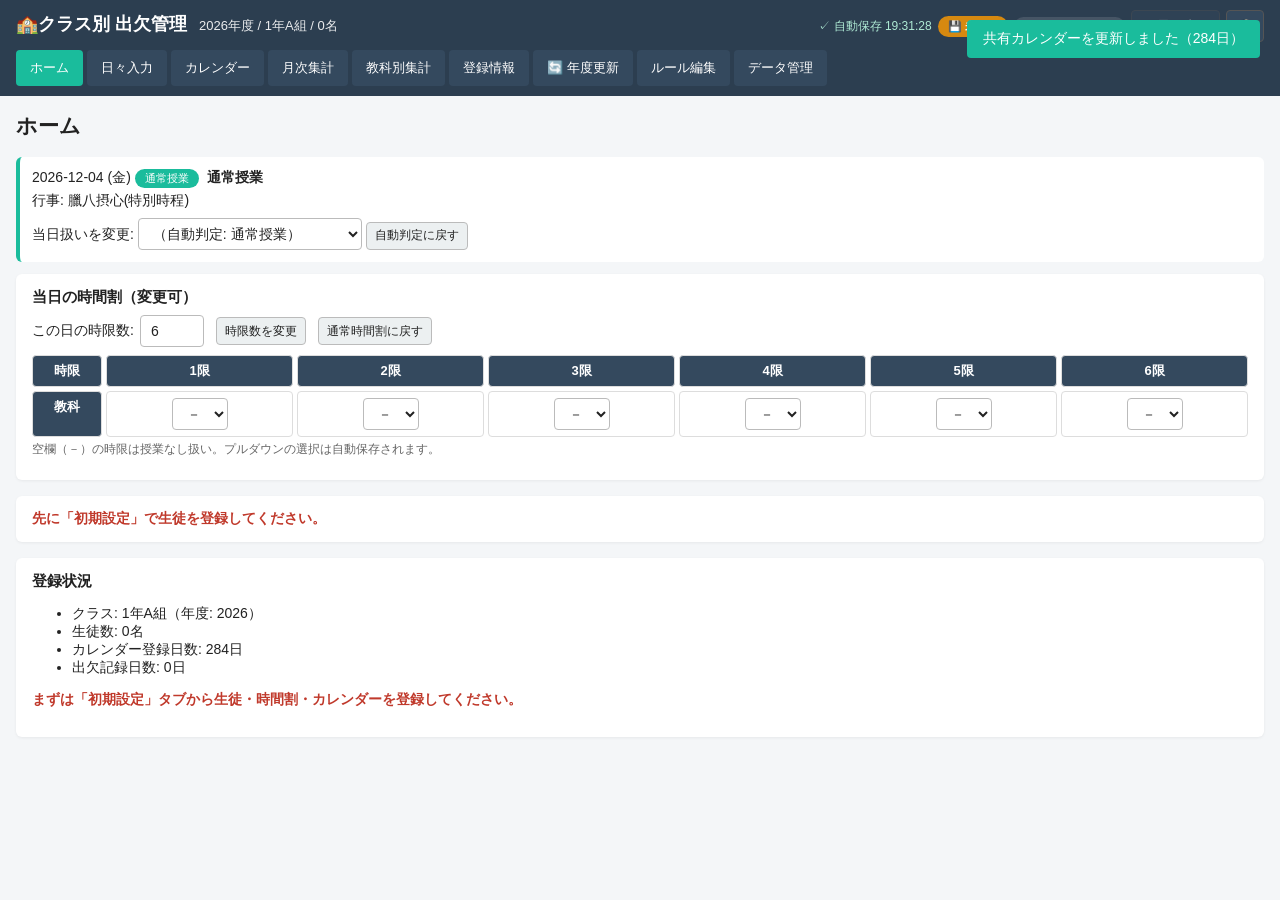
<file: class_index.html>
<!DOCTYPE html>
<html lang="ja">
<head>
<meta charset="UTF-8">
<meta name="viewport" content="width=device-width, initial-scale=1.0">
<meta http-equiv="Content-Security-Policy" content="default-src 'self'; script-src 'self' 'unsafe-inline'; style-src 'self' 'unsafe-inline'; img-src 'self' data: blob:; connect-src 'self'; object-src 'none'; base-uri 'self'; form-action 'none'; frame-src 'none';">
<meta name="referrer" content="no-referrer">
<title>【クラス】出欠管理アプリ</title>
<link rel="stylesheet" href="class_style.css">
<script src="class_xlsx.full.min.js"></script>
</head>
<body>
<header>
  <div class="header-top">
    <h1>🏫クラス別 出欠管理</h1>
    <div id="class-info-bar"></div>
    <div class="header-tools">
      <span id="saved-indicator" title="自動保存タイムスタンプ"></span>
      <button id="backup-age-indicator" title="最終バックアップからの経過日数">💾 -</button>
      <button id="storage-indicator" title="ストレージ使用量（クリックで詳細）">📦 -</button>
      <button id="undo-btn" title="元に戻す（直近の出欠操作）" disabled>↶ 元に戻す</button>
      <button id="theme-toggle" title="ダーク/ライト切替">🌓</button>
    </div>
  </div>
  <nav>
    <button class="nav-btn" data-view="dashboard">ホーム</button>
    <button class="nav-btn" data-view="daily">日々入力</button>
    <button class="nav-btn" data-view="calendar">カレンダー</button>
    <button class="nav-btn" data-view="monthly">月次集計</button>
    <button class="nav-btn" data-view="subject">教科別集計</button>
    <button class="nav-btn" data-view="setup">登録情報</button>
    <button class="nav-btn" data-view="yearupdate">🔄 年度更新</button>
    <button class="nav-btn" data-view="rules">ルール編集</button>
    <button class="nav-btn" data-view="data">データ管理</button>
  </nav>
</header>

<main id="main">

<!-- ホーム（本日の出欠を直接入力） -->
<section id="view-dashboard" class="view">
  <h2>ホーム</h2>
  <div id="dash-day-info"></div>
  <div id="dash-schedule-edit"></div>
  <div id="dash-attendance-area"></div>
  <div id="dash-warnings"></div>
  <div id="dash-status"></div>
</section>

<!-- 日々入力 -->
<section id="view-daily" class="view hidden">
  <h2>日々入力</h2>
  <div class="row">
    <label>日付:
      <input type="date" id="daily-date">
    </label>
    <button id="daily-prev">◀ 前日</button>
    <button id="daily-today">今日</button>
    <button id="daily-next">翌日 ▶</button>
    <button id="daily-copy-yesterday" title="前日の出欠状況をすべてコピーします">📋 前日と同じにする</button>
  </div>
  <div id="daily-day-info"></div>
  <div id="daily-schedule-edit"></div>
  <div id="daily-attendance-area"></div>
</section>

<!-- カレンダー -->
<section id="view-calendar" class="view hidden">
  <h2>カレンダー</h2>
  <div class="row">
    <button id="cal-prev">◀ 前月</button>
    <span id="cal-title" style="font-weight:bold; min-width:120px; text-align:center;"></span>
    <button id="cal-next">翌月 ▶</button>
    <button id="cal-today">今月</button>
    <span class="hint">日付セルをクリックすると日々入力へ移動します</span>
  </div>
  <div id="cal-grid"></div>
  <div class="legend" style="margin-top:8px;">
    <span class="badge badge-normal">通常授業</span>
    <span class="badge badge-changed">時間割変更</span>
    <span class="badge badge-noclass">授業なし</span>
    <span class="badge badge-holiday">学校休み</span>
  </div>
</section>

<!-- 月次集計 -->
<section id="view-monthly" class="view hidden">
  <h2>月次集計</h2>
  <div class="row">
    <label>対象月:
      <input type="month" id="monthly-month">
    </label>
  </div>
  <div id="monthly-table-area"></div>
</section>

<!-- 教科別集計 -->
<section id="view-subject" class="view hidden">
  <h2>教科別集計（年間）</h2>
  <div id="subject-summary"></div>
</section>

<!-- 初期設定 -->
<section id="view-setup" class="view hidden">
  <h2>登録情報</h2>

  <div class="card">
    <h3>① クラス情報</h3>
    <div class="row">
      <label>年度（4月始まり）:
        <input type="number" id="setup-year" min="2020" max="2099" value="2026">
      </label>
      <label>学年:
        <select id="setup-grade">
          <option value="1">1年</option>
          <option value="2">2年</option>
          <option value="3">3年</option>
        </select>
      </label>
      <label>クラス:
        <select id="setup-class-letter"></select>
      </label>
      <label>土曜日に授業がある:
        <input type="checkbox" id="setup-saturday">
      </label>
    </div>
  </div>

  <div class="card">
    <h3>② 生徒一覧</h3>
    <p class="hint">Excel取り込み（推奨）または手動入力。Excel取り込みは「番号」「氏名」（または「名前」）の列を自動検出してプレビュー表示し、確認後に登録します。</p>
    <div class="row">
      <label><strong>Excelから取り込み:</strong>
        <input type="file" id="students-excel" accept=".xlsx,.xls">
      </label>
    </div>
    <div id="students-excel-status"></div>
    <div id="students-preview" class="hidden card" style="background:var(--hint-bg); border:1px solid var(--legend-border);">
      <h4 style="margin:0 0 8px;">取り込みプレビュー</h4>
      <p class="hint" id="students-preview-info"></p>
      <div id="students-preview-table" style="max-height:300px; overflow:auto;"></div>
      <div class="row" style="margin-top:10px;">
        <button id="students-preview-confirm" class="primary">この内容で登録する</button>
        <button id="students-preview-cancel">キャンセル</button>
      </div>
    </div>
    <div class="row" style="margin-top:10px;">
      <button id="students-add">＋1人追加</button>
      <button id="students-bulk-toggle">テキスト一括入力</button>
      <button id="students-clear">全削除</button>
    </div>
    <div id="students-bulk" class="hidden">
      <textarea id="students-bulk-text" rows="6" placeholder="例:&#10;1,山田太郎&#10;2,鈴木花子&#10;3,佐藤次郎"></textarea>
      <button id="students-bulk-apply">追加</button>
    </div>
    <table id="students-table">
      <thead><tr><th>No.</th><th>氏名</th><th></th></tr></thead>
      <tbody id="students-tbody"></tbody>
    </table>
  </div>

  <div class="card">
    <h3>③ 時間割</h3>
    <p class="hint">各セルのプルダウンから教科を選択。空欄＝授業なし。Enterで次の時限へ移動。</p>
    <div class="row">
      <label>時限数:
        <input type="number" id="setup-periods" min="1" max="8" value="6">
      </label>
      <button id="setup-subjects-toggle">📚 教科リストを変更する</button>
    </div>
    <div id="setup-subjects-area" class="hidden"></div>
    <div id="timetable-area"></div>
  </div>

  <div class="card">
    <h3>④ 年間カレンダーCSV</h3>
    <p class="hint">A列=行事名、B列=日付。1行目はヘッダ。Googleカレンダー形式（Subject, Start Date…）にも対応。</p>
    <p class="hint" style="background:#eafaf5; padding:6px 10px; border-radius:4px; border-left:3px solid var(--primary);">
      ℹ️ 管理者が共有カレンダー(<code>class_calendar.csv</code>)をリポジトリに置いている場合は、起動時に自動取得・反映されます。個別アップロードは不要ですが、独自に上書きしたい場合はここから読み込めます。
    </p>
    <input type="file" id="calendar-csv" accept=".csv">
    <div id="calendar-status"></div>
  </div>

  <div class="card">
    <h3>⑤ 授業有り無しルール</h3>
    <p class="hint">アプリ内に保管されています（次年度以降もそのまま使えます）。「ルール編集」タブから編集可能。「初期化」でデフォルト（駒澤大学高等学校仕様）に戻します。</p>
    <button id="rules-reset">デフォルトルールに初期化</button>
  </div>
</section>

<!-- 年度更新ウィザード -->
<section id="view-yearupdate" class="view hidden">
  <h2>🔄 年度更新ウィザード</h2>
  <p class="hint">過去年度のアーカイブと、次年度のクラス情報・名簿・時間割・カレンダーをまとめて切り替えます。各ステップは「スキップ」できます。クラス情報の編集自体は「初期設定」タブからもいつでも可能です。</p>
  <div class="wizard-progress" id="wizard-progress"></div>
  <div class="wizard-step-area" id="wizard-content"></div>
  <div class="wizard-nav">
    <button id="wizard-back">◀ 戻る</button>
    <div class="right">
      <button id="wizard-skip">スキップ</button>
      <button id="wizard-next" class="primary">次へ ▶</button>
    </div>
  </div>
</section>

<!-- ルール編集 -->
<section id="view-rules" class="view hidden">
  <h2>授業有り無しルール編集</h2>
  <p class="hint">行事名（部分一致）に応じてその日の扱いを決めます。優先順位: 学校休み &gt; 授業なし &gt; 授業変更。</p>
  <div class="row">
    <label>学年タブ:
      <select id="rules-grade">
        <option value="1">1年</option>
        <option value="2">2年</option>
        <option value="3">3年</option>
      </select>
    </label>
    <button id="rules-add">＋ルール追加</button>
    <button id="rules-save">保存</button>
    <span id="rules-save-msg"></span>
  </div>
  <table id="rules-table">
    <thead><tr><th>キーワード</th><th>学校休み</th><th>授業なし</th><th>授業変更</th><th></th></tr></thead>
    <tbody id="rules-tbody"></tbody>
  </table>
</section>

<!-- データ管理 -->
<section id="view-data" class="view hidden">
  <h2>データ管理</h2>
  <div class="card" style="background:#eafaf5; border-left:4px solid var(--primary);">
    <h3>🔒 プライバシー</h3>
    <p class="hint" style="font-size:13px; color:var(--text);">
      入力された全データ（クラス情報・生徒名簿・出欠データ）は<strong>お使いの端末のブラウザ内（localStorage）にのみ保存</strong>されます。<br>
      外部サーバへの送信は一切行いません（CSPでネットワーク送信を遮断、CDNも未使用）。<br>
      他の端末・他のユーザからは参照できません。バックアップは下のエクスポート機能をお使いください。
    </p>
  </div>

  <div class="card">
    <h3>📊 ストレージ使用状況</h3>
    <p class="hint">ブラウザのlocalStorage上限は約5MBです（ブラウザ依存）。80%超過で警告表示されます。</p>
    <div class="storage-bar">
      <div class="storage-bar-fill" id="storage-bar-fill" style="width:0%;">0%</div>
    </div>
    <p>使用中: <strong id="storage-size-display">- KB</strong> / 約 5,120 KB</p>
    <h4 style="margin:14px 0 6px; font-size:13px;">内訳</h4>
    <ul class="storage-breakdown" id="storage-breakdown"></ul>
  </div>

  <div class="card">
    <h3>エクスポート（フルバックアップ）</h3>
    <p class="hint">全データをJSONファイルに出力します。</p>
    <button id="data-export">エクスポート</button>
  </div>
  <div class="card">
    <h3>インポート（復元）</h3>
    <p class="hint">エクスポートしたJSONファイルを読み込みます（既存データは上書き）。</p>
    <input type="file" id="data-import-file" accept=".json">
  </div>
  <div class="card">
    <h3>全データ削除</h3>
    <p class="hint">全ての設定・出欠データを削除します。</p>
    <button id="data-clear" class="danger">全データ削除</button>
  </div>
</section>

</main>

<!-- 出欠入力モーダル -->
<div id="student-modal" class="modal hidden">
  <div class="modal-backdrop"></div>
  <div class="modal-content">
    <h3 id="modal-title"></h3>
    <div id="modal-body"></div>
    <div class="modal-foot">
      <div class="left">
        <button id="modal-yesterday" title="昨日の状態と同じにする">📋 昨日と同じ</button>
      </div>
      <div class="right">
        <button id="modal-cancel">キャンセル</button>
        <button id="modal-clear">出席に戻す</button>
        <button id="modal-save" class="primary">登録</button>
      </div>
    </div>
  </div>
</div>

<!-- 個人サマリーモーダル -->
<div id="summary-modal" class="modal hidden">
  <div class="modal-backdrop"></div>
  <div class="modal-content">
    <h3 id="summary-title"></h3>
    <div id="summary-body"></div>
    <div class="modal-foot">
      <div class="right">
        <button id="summary-close">閉じる</button>
      </div>
    </div>
  </div>
</div>

<div id="toast"></div>

<script src="class_app.js"></script>
</body>
</html>
</file>
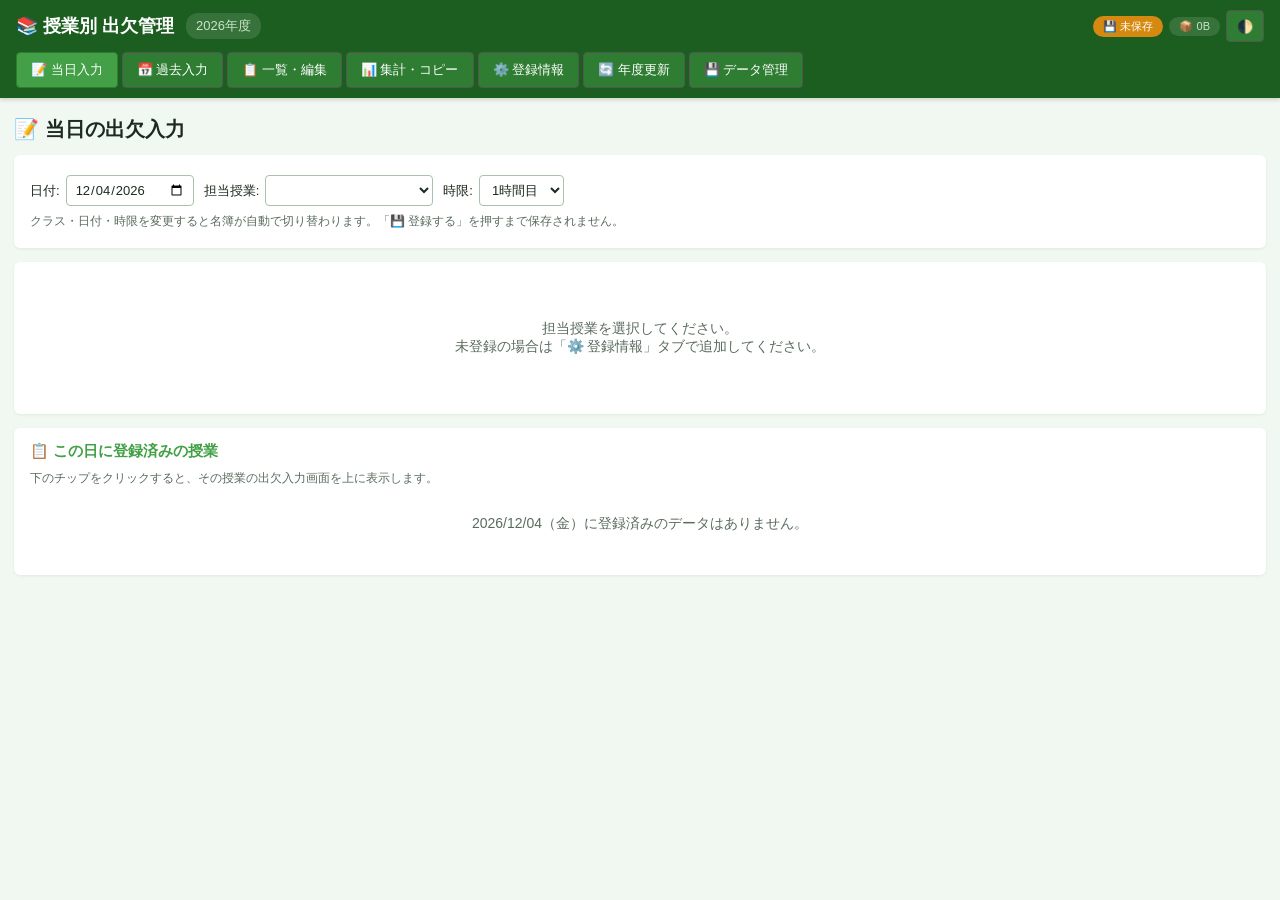
<file: subject_index.html>
<!DOCTYPE html>
<html lang="ja">
<head>
<meta charset="UTF-8">
<meta name="viewport" content="width=device-width, initial-scale=1.0">
<meta http-equiv="Content-Security-Policy" content="default-src 'self'; script-src 'self' 'unsafe-inline'; style-src 'self' 'unsafe-inline'; img-src 'self' data: blob:; connect-src 'none'; object-src 'none'; base-uri 'self'; form-action 'none'; frame-src 'none';">
<meta name="referrer" content="no-referrer">
<title>【授業】出欠管理アプリ</title>
<link rel="stylesheet" href="subject_style.css">
</head>
<body>
<header>
  <div class="header-top">
    <h1>📚 授業別 出欠管理</h1>
    <div id="year-info" class="year-info"></div>
    <div class="header-tools">
      <span id="saved-indicator" title="自動保存タイムスタンプ"></span>
      <button id="backup-age-indicator" title="最終バックアップからの経過日数">💾 -</button>
      <button id="storage-indicator" title="ストレージ使用量">📦 -</button>
      <button id="theme-toggle" title="ダーク/ライト切替">🌓</button>
    </div>
  </div>
  <nav>
    <button class="nav-btn active" data-view="today">📝 当日入力</button>
    <button class="nav-btn" data-view="past">📅 過去入力</button>
    <button class="nav-btn" data-view="list">📋 一覧・編集</button>
    <button class="nav-btn" data-view="export">📊 集計・コピー</button>
    <button class="nav-btn" data-view="setup">⚙️ 登録情報</button>
    <button class="nav-btn" data-view="yearupdate">🔄 年度更新</button>
    <button class="nav-btn" data-view="data">💾 データ管理</button>
  </nav>
</header>

<main id="main">

<!-- ===== 当日入力 ===== -->
<section id="view-today" class="view">
  <h2>📝 当日の出欠入力</h2>
  <div class="card">
    <div class="row">
      <label>日付:
        <input type="date" id="today-date">
      </label>
      <label>担当授業:
        <select id="today-assignment"></select>
      </label>
      <label>時限:
        <select id="today-period">
          <option value="1">1時間目</option>
          <option value="2">2時間目</option>
          <option value="3">3時間目</option>
          <option value="4">4時間目</option>
          <option value="5">5時間目</option>
          <option value="6">6時間目</option>
          <option value="7">7時間目</option>
        </select>
      </label>
    </div>
    <p class="hint">クラス・日付・時限を変更すると名簿が自動で切り替わります。「💾 登録する」を押すまで保存されません。</p>
  </div>
  <div id="today-roster-area"></div>

  <!-- 同じ日に登録済みの授業一覧 -->
  <div class="card" id="today-registered-card">
    <h3 style="margin-top:0;">📋 この日に登録済みの授業</h3>
    <p class="hint">下のチップをクリックすると、その授業の出欠入力画面を上に表示します。</p>
    <div id="today-registered-list"></div>
  </div>
</section>

<!-- ===== 過去入力 ===== -->
<section id="view-past" class="view hidden">
  <h2>📅 過去日付の出欠入力</h2>
  <div class="card">
    <div class="row">
      <label>担当授業:
        <select id="past-assignment"></select>
      </label>
      <label>日付:
        <input type="date" id="past-date">
        <button id="past-yesterday" type="button" style="padding:4px 10px;">昨日</button>
      </label>
      <label>時限:
        <select id="past-period">
          <option value="1">1時間目</option>
          <option value="2">2時間目</option>
          <option value="3">3時間目</option>
          <option value="4">4時間目</option>
          <option value="5">5時間目</option>
          <option value="6">6時間目</option>
          <option value="7">7時間目</option>
        </select>
      </label>
    </div>
    <p class="hint">クラス・日付・時限を変更すると名簿が自動で切り替わります。当日の入力忘れや内容修正にお使いください。</p>
  </div>
  <div id="past-roster-area"></div>

  <!-- 同じ日に登録済みの授業一覧 -->
  <div class="card">
    <h3 style="margin-top:0;">📋 この日に登録済みの授業</h3>
    <p class="hint">下のチップをクリックすると、その授業の出欠入力画面を上に表示します。</p>
    <div id="past-registered-list"></div>
  </div>
</section>

<!-- ===== 一覧・編集 ===== -->
<section id="view-list" class="view hidden">
  <h2>📋 入力済みデータ一覧・編集</h2>
  <div class="card">
    <div class="row">
      <label>担当授業:
        <select id="list-assignment"></select>
      </label>
      <label>表示期間:
        <input type="date" id="list-from">
        〜
        <input type="date" id="list-to">
      </label>
      <button id="list-load" class="primary">一覧を表示</button>
      <button id="list-this-month">今月</button>
      <button id="list-all">全期間</button>
    </div>
    <p class="hint">各セルをクリックすると、その日・時限の出欠を編集できます。<br>
    背景色：<span class="legend-color s-present">出席</span>
    <span class="legend-color s-official">公欠</span>
    <span class="legend-color s-suspended">出停</span>
    <span class="legend-color s-mourning">忌引</span>
    <span class="legend-color s-absent">欠席</span></p>
  </div>
  <div id="list-area"></div>
</section>

<!-- ===== 集計・コピー ===== -->
<section id="view-export" class="view hidden">
  <h2>📊 期間集計・データコピー</h2>
  <div class="card">
    <div class="row">
      <label>期間:
        <input type="date" id="export-from">
        〜
        <input type="date" id="export-to">
      </label>
      <label>担当授業:
        <select id="export-assignment"></select>
      </label>
      <button id="export-load" class="primary">集計</button>
      <button id="export-this-month">今月</button>
      <button id="export-this-term">期間プリセット…</button>
      <button id="export-print" title="集計結果を印刷">🖨️ 印刷</button>
    </div>
    <p class="hint">期間とクラスを選び「集計」を押すと、生徒ごとの集計が表示されます。各列の「コピー」ボタンを押すと、その列の値が縦並びでクリップボードにコピーされ、Excel等にそのまま貼り付けできます。</p>
  </div>
  <div id="export-area"></div>
</section>

<!-- ===== 登録情報（担当授業・名簿）===== -->
<section id="view-setup" class="view hidden">
  <h2>⚙️ 登録情報（担当授業・名簿）</h2>

  <div class="card">
    <h3>① 年度</h3>
    <div class="row">
      <label>現在の年度:
        <input type="number" id="setup-year" min="2020" max="2099">
      </label>
      <button id="setup-year-save">年度を保存</button>
    </div>
  </div>

  <div class="card">
    <h3>② 担当授業を追加</h3>
    <p class="hint">担当している授業を追加してください。「クラス」が複数学年・複数クラスにまたがる場合は「混在」を選んでください。</p>
    <div class="row">
      <label>学年:
        <select id="add-grade">
          <option value="1">1年</option>
          <option value="2">2年</option>
          <option value="3">3年</option>
        </select>
      </label>
      <label>クラス:
        <select id="add-class"></select>
      </label>
      <label>授業名:
        <input type="text" id="add-subject" placeholder="例: 数学Ⅰ, 物理基礎">
      </label>
      <button id="add-assignment" class="primary">＋ 担当授業を追加</button>
    </div>
  </div>

  <div class="card">
    <h3>③ 登録済みの担当授業 と 授業時数</h3>
    <p class="hint">
      ・「名簿」ボタンから各授業の名簿を登録・編集できます。<br>
      ・各授業の<strong>授業時数</strong>を学期ごとに入力すると、その合計を基に <strong>1/3欠課ライン</strong> を計算し、
      当日入力・過去入力で <strong>年間（残り5回以下）</strong> と <strong>学期（残り2回以下）</strong> の警告を表示します。<br>
      ・授業時数が未入力の場合は、これまで通り「実施済みの授業数」をもとに計算します。<br>
      ・学期区分：<strong>1学期=4-8月／2学期=9-12月／3学期=1-3月</strong>
    </p>
    <table id="assignments-table">
      <thead>
        <tr>
          <th>学年</th>
          <th>クラス</th>
          <th>授業名</th>
          <th class="th-term">1学期</th>
          <th class="th-term">2学期</th>
          <th class="th-term">3学期</th>
          <th class="th-term th-total">年間計</th>
          <th>名簿</th>
          <th>削除</th>
        </tr>
      </thead>
      <tbody id="assignments-tbody"></tbody>
    </table>
  </div>
</section>

<!-- ===== 年度更新ウィザード ===== -->
<section id="view-yearupdate" class="view hidden">
  <h2>🔄 年度更新ウィザード</h2>
  <p class="hint">5つのステップで新年度の準備が完了します。各ステップで「スキップ」もできます。<br>
  途中で中断しても、いつでもこのタブに戻って続きから再開できます。</p>

  <div class="wizard-progress" id="wizard-progress"></div>
  <div class="wizard-step-area" id="wizard-content"></div>
  <div class="wizard-nav">
    <button id="wizard-back">◀ 戻る</button>
    <div class="right">
      <button id="wizard-skip">スキップ</button>
      <button id="wizard-next" class="primary">次へ ▶</button>
    </div>
  </div>

  <!-- 既存アーカイブ一覧（ウィザードと独立） -->
  <div class="card" style="margin-top: 24px;">
    <h3>📂 アーカイブ一覧</h3>
    <p class="hint">過去のアーカイブをいつでも確認・ダウンロード・削除できます。</p>
    <div id="archives-list"></div>
  </div>

  <!-- アーカイブ即時バックアップ（任意。年度途中の保存用） -->
  <div class="card" style="background:var(--pill-bg);">
    <h3>💾 今すぐアーカイブ（任意）</h3>
    <p class="hint">年度の途中でも定期的なバックアップとして「現在の状態」のスナップショットを残せます。</p>
    <div class="row">
      <label>アーカイブ名（任意）:
        <input type="text" id="archive-name" placeholder="例: 2026年度_中間">
      </label>
      <button id="archive-now">📦 今すぐアーカイブ</button>
    </div>
  </div>
</section>

<!-- ===== データ管理 ===== -->
<section id="view-data" class="view hidden">
  <h2>💾 データ管理</h2>

  <div class="card" style="background:#e8f5e9; border-left:4px solid var(--primary);">
    <h3>🔒 プライバシー</h3>
    <p class="hint">
      入力された全データ（担当授業・生徒名簿・出欠データ）は<strong>お使いの端末のブラウザ内（localStorage）にのみ保存</strong>されます。<br>
      外部サーバへの送信は一切行いません（CSPで通信を遮断）。バックアップは下のエクスポート機能をご利用ください。
    </p>
  </div>

  <div class="card">
    <h3>📊 ストレージ使用状況</h3>
    <div class="storage-bar">
      <div class="storage-bar-fill" id="storage-bar-fill" style="width:0%;">0%</div>
    </div>
    <p>使用中: <strong id="storage-size-display">- KB</strong> / 約 5,120 KB</p>
  </div>

  <div class="card">
    <h3>📤 エクスポート（フルバックアップ）</h3>
    <p class="hint">全データをJSONファイルに保存します。</p>
    <button id="data-export" class="primary">JSONでエクスポート</button>
  </div>

  <div class="card">
    <h3>📥 インポート（復元）</h3>
    <p class="hint">エクスポートしたJSONファイルを読み込みます（既存データは上書き）。</p>
    <input type="file" id="data-import-file" accept=".json">
  </div>

  <div class="card">
    <h3>⚠️ 全データ削除</h3>
    <p class="hint">全ての担当授業・名簿・出欠データ・アーカイブを削除します（取り消せません）。</p>
    <button id="data-clear" class="danger">全データ削除</button>
  </div>
</section>

</main>

<!-- ===== 名簿登録モーダル ===== -->
<div id="roster-modal" class="modal hidden">
  <div class="modal-backdrop"></div>
  <div class="modal-content modal-large">
    <h3 id="roster-modal-title">名簿の登録</h3>
    <p class="hint">
      氏名を1人ずつ入力してください。入力すると自動で次の欄が現れます。<br>
      ・Excel等からコピーした内容を <strong>1番（または途中の番号）の欄</strong> に貼り付けると、その番号以降にまとめて反映されます。<br>
      ・「📋 クリップボードから貼り付け」ボタンを押すだけでも一括反映できます。<br>
      ・<strong>番号は自動で割り当てられます</strong>（入力不要）。
    </p>
    <div class="row" style="justify-content:flex-end; gap:6px;">
      <button id="roster-paste-btn" class="primary">📋 クリップボードから貼り付け</button>
      <button id="roster-clear-all">全削除</button>
    </div>
    <div id="roster-rows-area" class="roster-rows-area"></div>
    <div class="modal-foot">
      <div class="left">
        <span id="roster-count-info"></span>
      </div>
      <div class="right">
        <button id="roster-cancel">キャンセル</button>
        <button id="roster-save" class="primary">この内容で登録する</button>
      </div>
    </div>
  </div>
</div>

<!-- ===== 一覧・編集用 編集モーダル ===== -->
<div id="cell-edit-modal" class="modal hidden">
  <div class="modal-backdrop"></div>
  <div class="modal-content">
    <h3 id="cell-edit-title">出欠の編集</h3>
    <div id="cell-edit-body"></div>
    <div class="modal-foot">
      <div class="right">
        <button id="cell-edit-cancel">キャンセル</button>
        <button id="cell-edit-delete" class="danger">この回を削除</button>
        <button id="cell-edit-save" class="primary">保存</button>
      </div>
    </div>
  </div>
</div>

<!-- ===== 生徒履歴モーダル ===== -->
<div id="student-history-modal" class="modal hidden">
  <div class="modal-backdrop"></div>
  <div class="modal-content modal-large">
    <h3 id="student-history-title">生徒の履歴</h3>
    <div id="student-history-body"></div>
    <div class="modal-foot">
      <div class="right">
        <button id="student-history-close">閉じる</button>
      </div>
    </div>
  </div>
</div>

<!-- ===== 汎用確認モーダル ===== -->
<div id="confirm-modal" class="modal hidden">
  <div class="modal-backdrop"></div>
  <div class="modal-content modal-small">
    <h3 id="confirm-title">確認</h3>
    <div id="confirm-body"></div>
    <div class="modal-foot">
      <div class="right">
        <button id="confirm-cancel">キャンセル</button>
        <button id="confirm-ok" class="primary">OK</button>
      </div>
    </div>
  </div>
</div>

<div id="toast"></div>

<script src="subject_app.js"></script>
</body>
</html>
</file>
<file: class_style.css>
/* =====================================================
   出欠管理アプリ — テーマ・カラー
   ===================================================== */
:root {
  --bg: #f4f6f8;
  --text: #222;
  --text-muted: #666;
  --card-bg: #fff;
  --card-shadow: 0 1px 3px rgba(0,0,0,0.06);
  --border: #ddd;
  --border-strong: #bbb;
  --hover: #ecf0f1;
  --header-bg: #2c3e50;
  --header-text: #fff;
  --header-sub: #34495e;
  --primary: #1abc9c;
  --primary-hover: #16a085;
  --danger: #e74c3c;
  --warn: #c0392b;
  --modal-backdrop: rgba(0,0,0,0.4);
  --pill-bg: #f8f9fa;
  --pill-border: #ddd;
  --table-head: #ecf0f1;
  --hint-bg: #fff8e1;
  --legend-border: #f39c12;

  /* 状態色（ユーザ指定） */
  --c-absent: #e74c3c;       /* 欠席 = 赤 */
  --c-absent-bg: #fde2e0;
  --c-tardy: #e67e22;        /* 遅刻 = オレンジ */
  --c-tardy-bg: #fdebd9;
  --c-early: #f1c40f;        /* 早退 = 黄 */
  --c-early-bg: #fff7c2;
  --c-suspended: #3498db;    /* 出停 = 青 */
  --c-suspended-bg: #e1f0fa;
  --c-mourning: #2980b9;     /* 忌引 = 青(濃) */
  --c-mourning-bg: #d6e9f5;
  --c-official: #27ae60;     /* 公欠 = 緑 */
  --c-official-bg: #d5f0e0;
  --c-abroad: #9b59b6;       /* 留学 = 紫 */
  --c-abroad-bg: #ebdcf1;
  --c-leave: #8e44ad;        /* 休学 = 紫(濃) */
  --c-leave-bg: #e2cfeb;
  --c-infirmary: #ec4899;    /* 保健室 = ピンク */
  --c-infirmary-bg: #fce7f3;
  --c-present-border: #cfd8dc;

  --kind-holiday: #ffe5e5;
  --kind-noclass: #fff5d9;
  --kind-changed: #e3f2fd;
  --kind-normal: #ffffff;
}
[data-theme="dark"] {
  --bg: #15181d;
  --text: #e3e6ea;
  --text-muted: #a0a4aa;
  --card-bg: #232830;
  --card-shadow: 0 2px 6px rgba(0,0,0,0.5);
  --border: #3a3f47;
  --border-strong: #555;
  --hover: #2d333b;
  --header-bg: #0d1117;
  --header-sub: #1a2028;
  --modal-backdrop: rgba(0,0,0,0.7);
  --pill-bg: #2b3038;
  --pill-border: #444;
  --table-head: #2b313a;
  --hint-bg: #3b3424;
  --warn: #ff7676;

  --c-absent-bg: #4a201c;
  --c-tardy-bg: #4a2f17;
  --c-early-bg: #4a3f0e;
  --c-suspended-bg: #1a3a52;
  --c-mourning-bg: #142d40;
  --c-official-bg: #1a4029;
  --c-abroad-bg: #3a2245;
  --c-leave-bg: #321b3d;
  --c-infirmary-bg: #4a1f3d;

  --kind-holiday: #4a2522;
  --kind-noclass: #4a3a18;
  --kind-changed: #1f3a55;
  --kind-normal: #232830;
}

/* ===== レイアウト ===== */
* { box-sizing: border-box; }
html, body { background: var(--bg); color: var(--text); }
body {
  margin: 0;
  font-family: "Segoe UI", "Yu Gothic UI", "Hiragino Sans", "Meiryo", sans-serif;
  font-size: 14px;
  transition: background 0.2s, color 0.2s;
}

/* ===== ヘッダ（スクロール時縮小） ===== */
header {
  background: var(--header-bg);
  color: var(--header-text);
  padding: 10px 16px;
  position: sticky;
  top: 0;
  z-index: 50;
  box-shadow: 0 2px 4px var(--card-shadow);
  transition: padding 0.18s;
}
header h1 {
  margin: 0 0 4px;
  font-size: 18px;
  display: inline-block;
  transition: font-size 0.18s, margin 0.18s;
}
.header-top {
  display: flex;
  align-items: center;
  flex-wrap: wrap;
  gap: 12px;
}
.header-tools {
  margin-left: auto;
  display: flex;
  align-items: center;
  gap: 6px;
  font-size: 12px;
}
.header-tools button {
  background: var(--header-sub);
  color: #fff;
  border: 1px solid #555;
  padding: 4px 10px;
  border-radius: 4px;
  cursor: pointer;
  font-size: 13px;
  min-height: 32px;
}
.header-tools button:hover:not(:disabled) { background: #4a627a; }
.header-tools button:disabled { opacity: 0.4; cursor: not-allowed; }
#saved-indicator { color: #aee9d4; font-size: 12px; min-width: 130px; text-align: right; }
#storage-indicator {
  font-size: 11px;
  padding: 3px 10px;
  border-radius: 12px;
  background: rgba(255,255,255,0.12);
  color: #aee9d4;
  white-space: nowrap;
  cursor: pointer;
  border: none;
  min-height: auto;
}
#storage-indicator:hover { background: rgba(255,255,255,0.2); }
#storage-indicator.s-warn   { background: #d68910; color: #fff; }
#storage-indicator.s-danger { background: #c0392b; color: #fff; }

/* バックアップ経過日数インジケータ */
#backup-age-indicator {
  font-size: 11px;
  padding: 3px 10px;
  border-radius: 12px;
  background: rgba(255,255,255,0.12);
  color: #aee9d4;
  white-space: nowrap;
  border: none;
  min-height: auto;
  cursor: pointer;
}
#backup-age-indicator:hover { background: rgba(255,255,255,0.2); }
#backup-age-indicator.warn   { background: #d68910; color: #fff; }
#backup-age-indicator.danger { background: #c0392b; color: #fff; }


.storage-bar {
  width: 100%;
  height: 24px;
  background: var(--border);
  border-radius: 12px;
  overflow: hidden;
  margin: 8px 0;
  position: relative;
}
.storage-bar-fill {
  height: 100%;
  background: var(--primary);
  color: #fff;
  text-align: center;
  font-size: 12px;
  line-height: 24px;
  transition: width 0.4s, background 0.3s;
  min-width: 40px;
  white-space: nowrap;
  font-weight: bold;
}
.storage-bar-fill.s-warn   { background: #d68910; }
.storage-bar-fill.s-danger { background: var(--c-absent); }
.storage-breakdown {
  list-style: none;
  padding: 0;
  margin: 8px 0 0;
  font-size: 13px;
}
.storage-breakdown li {
  display: flex;
  justify-content: space-between;
  padding: 4px 8px;
  border-bottom: 1px dotted var(--border);
}
.storage-breakdown li:last-child { border-bottom: none; }
.storage-breakdown .label { color: var(--text-muted); }
.storage-breakdown .size { font-family: "Consolas", monospace; font-size: 12px; }
.storage-breakdown .pct { color: var(--text-muted); font-size: 11px; margin-left: 8px; }
.archive-info-box {
  background: var(--pill-bg);
  border-left: 3px solid var(--primary);
  padding: 8px 12px;
  margin: 8px 0;
  font-size: 13px;
  border-radius: 4px;
}

/* ===== 日々入力 一覧表形式 ===== */
.daily-list-table {
  width: 100%;
  border-collapse: collapse;
}
.daily-list-table th, .daily-list-table td {
  padding: 6px 10px;
  border-bottom: 1px solid var(--border);
  vertical-align: middle;
}
.daily-list-table th {
  background: var(--table-head);
  font-weight: 600;
  position: sticky;
  top: 0;
  font-size: 12px;
}
.daily-list-table td.col-no { width: 50px; text-align: center; color: var(--text-muted); font-size: 13px; }
.daily-list-table td.col-icon { width: 36px; text-align: center; }
.daily-list-table td.col-name {
  font-weight: bold;
  cursor: pointer;
}
.daily-list-table td.col-name:hover { color: var(--primary); text-decoration: underline; }
.daily-list-table select { width: 100%; min-width: 90px; }
.daily-list-table .stat-icon-mini {
  display: inline-block;
  width: 26px; height: 26px;
  border-radius: 50%;
  text-align: center;
  line-height: 26px;
  color: #fff;
  font-size: 13px;
  font-weight: bold;
}
.daily-row.s-present .stat-icon-mini { background: transparent; color: var(--text-muted); border: 1px dashed var(--border-strong); line-height: 24px; }
.daily-row.s-absent    .stat-icon-mini { background: var(--c-absent); }
.daily-row.s-tardy     .stat-icon-mini { background: var(--c-tardy); }
.daily-row.s-early     .stat-icon-mini { background: var(--c-early); color: #5a4a08; }
.daily-row.s-suspended .stat-icon-mini { background: var(--c-suspended); }
.daily-row.s-mourning  .stat-icon-mini { background: var(--c-mourning); }
.daily-row.s-official  .stat-icon-mini { background: var(--c-official); }
.daily-row.s-abroad    .stat-icon-mini { background: var(--c-abroad); }
.daily-row.s-leave     .stat-icon-mini { background: var(--c-leave); }
.daily-row.s-infirmary .stat-icon-mini { background: var(--c-infirmary); }

.daily-row.s-absent    { background: var(--c-absent-bg); }
.daily-row.s-tardy     { background: var(--c-tardy-bg); }
.daily-row.s-early     { background: var(--c-early-bg); }
.daily-row.s-suspended { background: var(--c-suspended-bg); }
.daily-row.s-mourning  { background: var(--c-mourning-bg); }
.daily-row.s-official  { background: var(--c-official-bg); }
.daily-row.s-abroad    { background: var(--c-abroad-bg); }
.daily-row.s-leave     { background: var(--c-leave-bg); }
.daily-row.s-infirmary { background: var(--c-infirmary-bg); }
.daily-row:hover { filter: brightness(0.97); }
.daily-row.hidden-by-search { display: none; }

/* 保健室用の小さい時限ピル(ミニ) */
.period-pills.mini {
  display: flex;
  flex-wrap: wrap;
  gap: 3px;
}
.period-pills.mini label {
  display: inline-flex;
  align-items: center;
  gap: 2px;
  padding: 2px 6px;
  background: var(--card-bg);
  border: 1px solid var(--border);
  border-radius: 3px;
  font-size: 11px;
  cursor: pointer;
  user-select: none;
}
.period-pills.mini input[type="checkbox"] { margin: 0; }
.period-pills.mini label:has(input:checked) {
  background: var(--c-infirmary);
  color: #fff;
  border-color: var(--c-infirmary);
}

@media (max-width: 768px) {
  .daily-list-table { font-size: 12px; }
  .daily-list-table th, .daily-list-table td { padding: 4px 6px; }
  .daily-list-table select { font-size: 12px; min-width: 70px; }
}

/* ===== 年度更新ウィザード ===== */
.wizard-progress {
  display: flex;
  gap: 4px;
  margin: 12px 0 20px;
  flex-wrap: wrap;
}
.wizard-progress .step {
  flex: 1;
  padding: 10px 6px;
  background: var(--card-bg);
  border: 1px solid var(--border);
  border-radius: 4px;
  text-align: center;
  font-size: 12px;
  color: var(--text-muted);
  min-width: 90px;
  cursor: pointer;
  transition: background 0.15s, border-color 0.15s;
}
.wizard-progress .step:hover { background: var(--hover); }
.wizard-progress .step.active {
  background: var(--primary);
  color: #fff;
  border-color: var(--primary-hover);
  font-weight: bold;
}
.wizard-progress .step.done {
  background: var(--c-official);
  color: #fff;
  border-color: var(--c-official);
}
.wizard-progress .step .step-num {
  display: inline-block;
  margin-right: 4px;
  font-weight: bold;
}
.wizard-step-area {
  background: var(--card-bg);
  border-radius: 6px;
  padding: 18px;
  box-shadow: var(--card-shadow);
  margin-bottom: 16px;
}
.wizard-step-area h3 { margin-top: 0; color: var(--primary); }
.wizard-current-info {
  background: var(--pill-bg);
  border-left: 3px solid var(--primary);
  padding: 10px 14px;
  margin: 10px 0;
  font-size: 13px;
  border-radius: 4px;
}
.wizard-choice-block {
  border: 2px solid var(--border);
  border-radius: 6px;
  padding: 14px;
  margin: 10px 0;
  cursor: pointer;
  transition: border-color 0.15s, background 0.15s;
}
.wizard-choice-block:hover { border-color: var(--primary); background: var(--hover); }
.wizard-choice-block h4 { margin: 0 0 6px; }
.wizard-choice-block.danger { border-color: var(--c-absent); }
.wizard-choice-block.danger:hover { background: var(--c-absent-bg); }
.wizard-nav {
  display: flex;
  justify-content: space-between;
  margin-top: 16px;
}
.wizard-nav .right { display: flex; gap: 8px; }
.wizard-applied {
  display: inline-block;
  margin-left: 8px;
  padding: 2px 8px;
  background: var(--c-official);
  color: #fff;
  font-size: 11px;
  border-radius: 10px;
}
.subject-pills {
  display: flex;
  flex-wrap: wrap;
  gap: 6px;
  margin: 8px 0;
  padding: 8px;
  background: var(--pill-bg);
  border-radius: 4px;
  min-height: 40px;
}
.subject-pill {
  display: inline-flex;
  align-items: center;
  gap: 4px;
  padding: 4px 10px;
  background: var(--card-bg);
  border: 1px solid var(--border-strong);
  border-radius: 12px;
  font-size: 13px;
}
.subject-pill .delete-btn {
  cursor: pointer;
  color: var(--c-absent);
  font-weight: bold;
  padding: 0 4px;
  background: none;
  border: none;
  min-height: auto;
}
.subject-pill .delete-btn:hover { color: #fff; background: var(--c-absent); border-radius: 50%; }
.subject-add-row {
  display: flex;
  gap: 6px;
  align-items: center;
  margin-top: 8px;
}
.subject-add-row input { flex: 1; max-width: 200px; }
.wiz-tt-grid { display: grid; gap: 4px; margin-top: 8px; }
.wiz-tt-grid .cell {
  padding: 6px;
  border: 1px solid var(--border);
  background: var(--card-bg);
  text-align: center;
  border-radius: 4px;
  font-size: 13px;
  color: var(--text);
}
.wiz-tt-grid .head { background: var(--header-sub); color: #fff; font-weight: 600; }
.wiz-tt-grid select { width: 100%; min-width: 70px; }

/* 氏名セル方式入力（年度更新ステップ4 方法B） */
.name-cell-list {
  display: flex;
  flex-direction: column;
  gap: 0;
  border: 1px solid var(--border);
  border-radius: 0 0 4px 4px;
  background: var(--card-bg);
  overflow: hidden;
}
.name-cell-row {
  display: flex;
  align-items: center;
  gap: 8px;
  padding: 4px 8px;
  border-bottom: 1px solid var(--border);
}
.name-cell-row:last-child { border-bottom: none; }
.name-cell-row .cell-no {
  width: 32px;
  text-align: right;
  color: var(--text-muted);
  font-size: 12px;
  font-family: "Consolas", monospace;
}
.name-cell-row input.name-cell {
  flex: 1;
  max-width: 320px;
  padding: 4px 8px;
  border: 1px solid var(--border);
  border-radius: 3px;
  font-size: 14px;
  background: var(--bg);
  color: var(--text);
}
.name-cell-row input.name-cell:focus {
  border-color: var(--primary);
  background: var(--card-bg);
  outline: none;
}
.name-cell-row .cell-del {
  background: transparent;
  border: 1px solid var(--border);
  color: var(--text-muted);
  width: 26px;
  height: 26px;
  min-height: auto;
  padding: 0;
  border-radius: 3px;
  font-size: 14px;
  line-height: 1;
}
.name-cell-row .cell-del:hover { background: var(--c-absent); color: #fff; border-color: var(--c-absent); }
#class-info-bar { display: inline-block; font-size: 13px; opacity: 0.9; }

nav {
  margin-top: 8px;
  display: flex;
  gap: 4px;
  flex-wrap: wrap;
  transition: max-height 0.18s, opacity 0.18s;
}
.nav-btn {
  padding: 8px 14px;
  background: var(--header-sub);
  color: #fff;
  border: none;
  border-radius: 4px;
  cursor: pointer;
  font-size: 13px;
  min-height: 36px;
}
.nav-btn:hover { background: #4a627a; }
.nav-btn.active { background: var(--primary); }

/* スクロール時のヘッダ縮小は無効化（チカチカ防止） */

main {
  padding: 16px;
  max-width: 1280px;
  margin: 0 auto;
}
.view.hidden { display: none; }
.view h2 { margin-top: 0; color: var(--text); }

.card {
  background: var(--card-bg);
  border-radius: 6px;
  padding: 14px 16px;
  margin-bottom: 16px;
  box-shadow: var(--card-shadow);
  color: var(--text);
}
.card h3 { margin: 0 0 8px; font-size: 15px; }
.hint { color: var(--text-muted); font-size: 12px; margin: 4px 0 8px; }

.row {
  display: flex;
  gap: 12px;
  align-items: center;
  flex-wrap: wrap;
  margin-bottom: 8px;
}
.row label { display: flex; gap: 6px; align-items: center; }

input[type="text"], input[type="number"], input[type="date"], input[type="month"],
input[type="search"], select, textarea {
  padding: 6px 10px;
  border: 1px solid var(--border-strong);
  border-radius: 4px;
  font-size: 14px;
  font-family: inherit;
  background: var(--card-bg);
  color: var(--text);
  min-height: 32px;
}
textarea { width: 100%; }

button {
  padding: 6px 14px;
  background: var(--hover);
  color: var(--text);
  border: 1px solid var(--border-strong);
  border-radius: 4px;
  cursor: pointer;
  font-size: 14px;
  min-height: 36px;
  transition: background 0.1s, transform 0.05s;
}
button:hover:not(:disabled) { background: var(--border); }
button:active { transform: scale(0.97); }
button.primary { background: var(--primary); color: #fff; border-color: var(--primary-hover); }
button.primary:hover:not(:disabled) { background: var(--primary-hover); }
button.danger { background: var(--c-absent); color: #fff; border-color: var(--c-absent); }
button.small { padding: 4px 8px; font-size: 12px; min-height: 28px; }

table {
  width: 100%;
  border-collapse: collapse;
  background: var(--card-bg);
  margin-top: 8px;
  color: var(--text);
}
th, td {
  border: 1px solid var(--border);
  padding: 6px 10px;
  text-align: left;
  font-size: 13px;
}
th { background: var(--table-head); font-weight: 600; }
tbody tr:hover { background: var(--hover); }

/* ===== バッジ ===== */
.badge {
  display: inline-block;
  padding: 2px 10px;
  border-radius: 10px;
  font-size: 11px;
  margin-right: 4px;
  color: #fff;
}
.badge-holiday { background: var(--c-absent); }
.badge-noclass { background: var(--c-tardy); }
.badge-changed { background: var(--c-suspended); }
.badge-normal  { background: var(--primary); }

/* ===== 日々入力: 日情報 ===== */
#daily-day-info, #dash-day-info {
  background: var(--card-bg);
  padding: 12px;
  border-radius: 6px;
  margin: 12px 0;
  border-left: 4px solid var(--primary);
  color: var(--text);
}
#daily-day-info.holiday, #dash-day-info.holiday { border-left-color: var(--c-absent); }
#daily-day-info.noclass, #dash-day-info.noclass { border-left-color: var(--c-tardy); }
#daily-day-info.changed, #dash-day-info.changed { border-left-color: var(--c-suspended); }

/* ===== 時間割（表編集用） ===== */
.schedule-grid, .tt-grid {
  display: grid;
  gap: 4px;
  margin-top: 8px;
}
.schedule-grid .cell, .tt-grid .cell {
  padding: 6px;
  border: 1px solid var(--border);
  background: var(--card-bg);
  text-align: center;
  border-radius: 4px;
  font-size: 13px;
  color: var(--text);
}
.schedule-grid .head, .tt-grid .head {
  background: var(--header-sub);
  color: #fff;
  font-weight: 600;
}
.schedule-grid input, .tt-grid input {
  width: 100%;
  border: none;
  text-align: center;
  font-size: 13px;
  background: transparent;
  color: var(--text);
}
.schedule-grid {
  grid-template-columns: 70px repeat(var(--periods,6), 1fr);
}

/* ===== 出欠カード ===== */
.student-search-bar {
  display: flex;
  gap: 8px;
  align-items: center;
  margin: 10px 0 4px;
  flex-wrap: wrap;
}
.student-search-bar input[type="search"] { flex: 1; min-width: 200px; }
.bulk-toggle {
  padding: 6px 12px;
  border: 2px solid var(--border-strong);
  border-radius: 4px;
  background: var(--card-bg);
  cursor: pointer;
}
.bulk-toggle.active { background: var(--primary); color: #fff; border-color: var(--primary-hover); }

.student-cards {
  display: grid;
  grid-template-columns: repeat(auto-fill, minmax(150px, 1fr));
  gap: 8px;
  margin-top: 12px;
}
.student-card {
  background: var(--card-bg);
  border: 2px solid var(--c-present-border);
  border-radius: 8px;
  padding: 10px 8px;
  text-align: center;
  cursor: pointer;
  transition: transform 0.1s, box-shadow 0.1s, opacity 0.15s;
  user-select: none;
  position: relative;
  min-height: 80px;
  display: flex;
  flex-direction: column;
  justify-content: center;
  align-items: center;
  gap: 2px;
  color: var(--text);
}
.student-card:hover { transform: translateY(-2px); box-shadow: 0 3px 10px rgba(0,0,0,0.15); }
.student-card.hidden-by-search { display: none; }
.student-card .no-badge {
  position: absolute;
  top: 4px;
  left: 6px;
  font-size: 10px;
  color: var(--text-muted);
}
.student-card .stat-icon {
  width: 30px;
  height: 30px;
  border-radius: 50%;
  display: inline-flex;
  justify-content: center;
  align-items: center;
  font-size: 14px;
  font-weight: bold;
  color: #fff;
}
.student-card .name { font-size: 15px; font-weight: bold; }
.student-card .stat-text { font-size: 11px; color: var(--text-muted); min-height: 14px; }

.student-card.s-present { border-color: var(--c-present-border); }
.student-card.s-absent { border-color: var(--c-absent); background: var(--c-absent-bg); }
.student-card.s-tardy  { border-color: var(--c-tardy);  background: var(--c-tardy-bg); }
.student-card.s-early  { border-color: var(--c-early);  background: var(--c-early-bg); }
.student-card.s-suspended { border-color: var(--c-suspended); background: var(--c-suspended-bg); }
.student-card.s-mourning  { border-color: var(--c-mourning);  background: var(--c-mourning-bg); }
.student-card.s-official  { border-color: var(--c-official);  background: var(--c-official-bg); }
.student-card.s-abroad    { border-color: var(--c-abroad);    background: var(--c-abroad-bg); }
.student-card.s-leave     { border-color: var(--c-leave);     background: var(--c-leave-bg); }
.student-card.s-infirmary { border-color: var(--c-infirmary); background: var(--c-infirmary-bg); }

.student-card.s-absent    .stat-icon { background: var(--c-absent); }
.student-card.s-tardy     .stat-icon { background: var(--c-tardy); }
.student-card.s-early     .stat-icon { background: var(--c-early); color: #5a4a08; }
.student-card.s-suspended .stat-icon { background: var(--c-suspended); }
.student-card.s-mourning  .stat-icon { background: var(--c-mourning); }
.student-card.s-official  .stat-icon { background: var(--c-official); }
.student-card.s-abroad    .stat-icon { background: var(--c-abroad); }
.student-card.s-leave     .stat-icon { background: var(--c-leave); }
.student-card.s-infirmary .stat-icon { background: var(--c-infirmary); }
.student-card.s-present   .stat-icon { background: transparent; color: var(--text-muted); border: 1px dashed var(--border-strong); font-size: 12px; }

/* 一括選択モード */
.student-card.bulk-selectable { cursor: copy; outline: 2px dashed var(--primary); outline-offset: 2px; }
.student-card.bulk-selected   { outline: 4px solid var(--primary); outline-offset: -2px; }

.bulk-action-bar {
  position: sticky;
  bottom: 12px;
  margin: 16px 0 0;
  background: var(--header-bg);
  color: #fff;
  padding: 12px 14px;
  border-radius: 6px;
  display: flex;
  gap: 10px;
  align-items: center;
  flex-wrap: wrap;
  z-index: 30;
  box-shadow: 0 4px 12px rgba(0,0,0,0.25);
}
.bulk-action-bar select { background: #fff; color: #222; }

/* ===== モーダル ===== */
.modal { position: fixed; inset: 0; z-index: 200; display: flex; align-items: center; justify-content: center; }
.modal.hidden { display: none; }
.modal-backdrop { position: absolute; inset: 0; background: var(--modal-backdrop); }
.modal-content {
  position: relative;
  background: var(--card-bg);
  color: var(--text);
  border-radius: 10px;
  padding: 20px;
  min-width: 380px;
  max-width: 92vw;
  max-height: 90vh;
  overflow-y: auto;
  box-shadow: 0 10px 30px rgba(0,0,0,0.3);
}
.modal-content h3 { margin: 0 0 12px; }

/* モーダル: 状態 2段階 */
.status-section-label {
  font-size: 11px;
  color: var(--text-muted);
  margin: 10px 0 4px;
  text-transform: uppercase;
}
.status-pills-primary {
  display: grid;
  grid-template-columns: repeat(2, 1fr);
  gap: 8px;
}
.status-pills-primary .status-pill {
  padding: 18px 8px;
  font-size: 17px;
  font-weight: bold;
  min-height: 60px;
  display: flex;
  align-items: center;
  justify-content: center;
  gap: 8px;
}
.status-pills-secondary {
  display: grid;
  grid-template-columns: repeat(3, 1fr);
  gap: 6px;
  margin-top: 4px;
}
.status-pills-secondary .status-pill {
  padding: 10px 4px;
  font-size: 13px;
  min-height: 50px;
  display: flex;
  flex-direction: column;
  align-items: center;
  justify-content: center;
  gap: 2px;
}

.status-pill {
  border: 1px solid var(--pill-border);
  border-radius: 6px;
  background: var(--pill-bg);
  color: var(--text);
  cursor: pointer;
  text-align: center;
}
.status-pill:hover { background: var(--hover); }
.status-pill.selected[data-status="present"]  { background: #34495e; color: #fff; border-color: #34495e; }
.status-pill.selected[data-status="absent"]   { background: var(--c-absent); color: #fff; border-color: var(--c-absent); }
.status-pill.selected[data-status="tardy"]    { background: var(--c-tardy); color: #fff; border-color: var(--c-tardy); }
.status-pill.selected[data-status="early"]    { background: var(--c-early); color: #5a4a08; border-color: var(--c-early); }
.status-pill.selected[data-status="suspended"]{ background: var(--c-suspended); color: #fff; border-color: var(--c-suspended); }
.status-pill.selected[data-status="mourning"] { background: var(--c-mourning); color: #fff; border-color: var(--c-mourning); }
.status-pill.selected[data-status="official"] { background: var(--c-official); color: #fff; border-color: var(--c-official); }
.status-pill.selected[data-status="abroad"]   { background: var(--c-abroad); color: #fff; border-color: var(--c-abroad); }
.status-pill.selected[data-status="leave"]    { background: var(--c-leave); color: #fff; border-color: var(--c-leave); }
.status-pill.selected[data-status="infirmary"]{ background: var(--c-infirmary); color: #fff; border-color: var(--c-infirmary); }

.status-pill .icon-disc {
  width: 22px;
  height: 22px;
  border-radius: 50%;
  display: inline-flex;
  align-items: center;
  justify-content: center;
  font-size: 12px;
  font-weight: bold;
  color: #fff;
}
.status-pill[data-status="present"]  .icon-disc { background: #95a5a6; }
.status-pill[data-status="absent"]   .icon-disc { background: var(--c-absent); }
.status-pill[data-status="tardy"]    .icon-disc { background: var(--c-tardy); }
.status-pill[data-status="early"]    .icon-disc { background: var(--c-early); color: #5a4a08; }
.status-pill[data-status="suspended"].icon-disc, .status-pill[data-status="suspended"] .icon-disc { background: var(--c-suspended); }
.status-pill[data-status="mourning"] .icon-disc { background: var(--c-mourning); }
.status-pill[data-status="official"] .icon-disc { background: var(--c-official); }
.status-pill[data-status="abroad"]   .icon-disc { background: var(--c-abroad); }
.status-pill[data-status="leave"]    .icon-disc { background: var(--c-leave); }
.status-pill[data-status="infirmary"].icon-disc, .status-pill[data-status="infirmary"] .icon-disc { background: var(--c-infirmary); }
.status-pill.selected .icon-disc { background: #fff; color: #222; }

.period-area {
  margin-top: 14px;
  padding: 12px;
  background: var(--pill-bg);
  border: 1px solid var(--border);
  border-radius: 6px;
}
.period-pills { display: flex; flex-wrap: wrap; gap: 6px; margin-top: 6px; }
.period-pill {
  padding: 8px 12px;
  border: 1px solid var(--border-strong);
  border-radius: 4px;
  background: var(--card-bg);
  cursor: pointer;
  font-size: 14px;
  min-height: 36px;
  min-width: 44px;
  color: var(--text);
}
.period-pill.selected { background: var(--c-tardy); color: #fff; border-color: #d68910; }
.during-radio { margin-top: 10px; }
.during-radio label { display: inline-block; margin-right: 14px; cursor: pointer; padding: 4px; }

.modal-foot {
  display: flex;
  justify-content: space-between;
  margin-top: 16px;
  flex-wrap: wrap;
  gap: 8px;
}
.modal-foot .left { display: flex; gap: 8px; }
.modal-foot .right { display: flex; gap: 8px; margin-left: auto; }

/* ===== カレンダー ===== */
.cal-table {
  width: 100%;
  border-collapse: collapse;
  table-layout: fixed;
  margin-top: 8px;
}
.cal-table th, .cal-table td {
  border: 1px solid var(--border);
  vertical-align: top;
  padding: 4px;
  height: 90px;
}
.cal-table th { background: var(--header-sub); color: #fff; height: auto; padding: 6px; text-align: center; }
.cal-table th.sun { background: var(--c-absent); }
.cal-table th.sat { background: var(--c-suspended); }
.cal-cell { cursor: pointer; position: relative; font-size: 11px; color: var(--text); }
.cal-cell:hover { filter: brightness(0.95); }
.cal-cell.empty { background: var(--bg); cursor: default; }
.cal-cell.k-holiday { background: var(--kind-holiday); }
.cal-cell.k-noclass { background: var(--kind-noclass); }
.cal-cell.k-changed { background: var(--kind-changed); }
.cal-cell.k-normal  { background: var(--kind-normal); }
.cal-cell .day-num { font-weight: bold; font-size: 14px; }
.cal-cell .day-tag { display: block; font-size: 10px; color: var(--text-muted); margin-top: 2px; }
.cal-cell .stu-list { font-size: 10px; margin-top: 4px; line-height: 1.3; }
.cal-cell .stu-list span {
  display: inline-block; padding: 1px 4px; margin: 1px;
  border-radius: 3px; background: var(--card-bg);
  border: 1px solid var(--border);
  color: var(--text);
}
.cal-cell .stu-list .stu-absent    { background: var(--c-absent-bg); border-color: var(--c-absent); }
.cal-cell .stu-list .stu-tardy     { background: var(--c-tardy-bg);  border-color: var(--c-tardy); }
.cal-cell .stu-list .stu-early     { background: var(--c-early-bg);  border-color: var(--c-early); }
.cal-cell .stu-list .stu-suspended { background: var(--c-suspended-bg); border-color: var(--c-suspended); }
.cal-cell .stu-list .stu-mourning  { background: var(--c-mourning-bg);  border-color: var(--c-mourning); }
.cal-cell .stu-list .stu-official  { background: var(--c-official-bg);  border-color: var(--c-official); }
.cal-cell .stu-list .stu-abroad    { background: var(--c-abroad-bg);    border-color: var(--c-abroad); }
.cal-cell .stu-list .stu-leave     { background: var(--c-leave-bg);     border-color: var(--c-leave); }
.cal-cell .stu-list .stu-infirmary { background: var(--c-infirmary-bg); border-color: var(--c-infirmary); }
.cal-cell.today { outline: 3px solid var(--primary); outline-offset: -3px; }

/* ===== 警告セクション ===== */
.alert-section {
  background: var(--hint-bg);
  border-left: 4px solid var(--legend-border);
  padding: 12px 14px;
  border-radius: 4px;
  margin-bottom: 16px;
  color: var(--text);
}
.alert-item { padding: 4px 0; border-bottom: 1px dotted var(--border); font-size: 13px; }
.alert-item:last-child { border-bottom: none; }
.alert-item strong { color: var(--warn); }

.legend .badge { margin-right: 8px; }

#students-preview-table table { font-size: 12px; }
#students-preview-table th, #students-preview-table td { padding: 2px 6px; }

td.no-day { color: var(--text-muted); background: var(--bg); font-style: italic; }
.warn { color: var(--warn); font-weight: bold; }
.over-third { background: var(--c-absent-bg) !important; color: var(--warn); font-weight: bold; }

.copy-btn { display: block; width: 100%; margin-top: 4px; font-size: 11px; padding: 2px; min-height: auto; }

/* トースト */
#toast {
  position: fixed;
  top: 20px;
  right: 20px;
  background: #2c3e50;
  color: #fff;
  padding: 10px 16px;
  border-radius: 4px;
  opacity: 0;
  transition: opacity 0.3s;
  z-index: 300;
  pointer-events: none;
}
#toast.show { opacity: 1; }
#toast.error   { background: var(--c-absent); }
#toast.success { background: var(--primary); }

.hidden { display: none !important; }

/* ===== 個人サマリーモーダル ===== */
#summary-modal .modal-content { min-width: 420px; max-width: 800px; }
.summary-section { margin-top: 14px; }
.summary-section h4 { margin: 8px 0 4px; font-size: 14px; color: var(--primary); }
.summary-mini-cal {
  display: grid;
  grid-template-columns: repeat(7, 1fr);
  gap: 1px;
  margin: 4px 0 12px;
}
.summary-mini-cal .mc-day {
  aspect-ratio: 1;
  font-size: 10px;
  padding: 1px;
  background: var(--bg);
  border: 1px solid var(--border);
  text-align: center;
  border-radius: 2px;
  color: var(--text);
  display: flex;
  flex-direction: column;
  align-items: center;
  justify-content: center;
}
.summary-mini-cal .mc-day.empty { background: transparent; border: none; }
.summary-mini-cal .mc-day.s-absent    { background: var(--c-absent-bg);    color: var(--c-absent); font-weight: bold; }
.summary-mini-cal .mc-day.s-tardy     { background: var(--c-tardy-bg);     color: var(--c-tardy); font-weight: bold; }
.summary-mini-cal .mc-day.s-early     { background: var(--c-early-bg); }
.summary-mini-cal .mc-day.s-suspended { background: var(--c-suspended-bg); }
.summary-mini-cal .mc-day.s-mourning  { background: var(--c-mourning-bg); color: #fff; }
.summary-mini-cal .mc-day.s-official  { background: var(--c-official-bg); }
.summary-mini-cal .mc-day.s-abroad    { background: var(--c-abroad-bg); }
.summary-mini-cal .mc-day.s-leave     { background: var(--c-leave-bg); }
.summary-mini-cal .mc-day.s-infirmary { background: var(--c-infirmary-bg); color: var(--c-infirmary); font-weight: bold; }
.summary-mini-cal-row-label { font-size: 11px; color: var(--text-muted); }

/* ===== レスポンシブ ===== */
@media (max-width: 768px) {
  main { padding: 10px; }
  .student-cards { grid-template-columns: repeat(auto-fill, minmax(110px, 1fr)); gap: 6px; }
  .student-card { padding: 8px 4px; min-height: 70px; }
  .student-card .name { font-size: 13px; }
  .modal-content {
    min-width: auto;
    width: 96vw;
    padding: 14px;
    border-radius: 12px 12px 0 0;
    align-self: flex-end;
    max-height: 92vh;
  }
  .modal { align-items: flex-end; }
  .status-pills-primary { grid-template-columns: repeat(2, 1fr); }
  .status-pills-primary .status-pill { font-size: 15px; min-height: 56px; padding: 14px 4px; }
  .status-pills-secondary { grid-template-columns: repeat(3, 1fr); }
  nav { gap: 2px; }
  .nav-btn { padding: 6px 8px; font-size: 12px; min-height: 32px; }
  header h1 { font-size: 15px; }
  #class-info-bar { font-size: 12px; }
  #saved-indicator { min-width: 80px; }
  .cal-table th, .cal-table td { height: 60px; padding: 2px; font-size: 10px; }
  .cal-cell .day-num { font-size: 12px; }
  .summary-mini-cal { font-size: 9px; }
  #summary-modal .modal-content { min-width: auto; }
}

@media (max-width: 420px) {
  .student-cards { grid-template-columns: repeat(auto-fill, minmax(95px, 1fr)); }
  .status-pills-secondary { grid-template-columns: repeat(2, 1fr); }
}

/* ===== 印刷スタイル（A4縦・1ページ収まり最適化） ===== */
@media print {
  /* A4縦・余白最小限 */
  @page { size: A4 portrait; margin: 6mm; }

  html, body {
    background: white !important;
    color: black !important;
    margin: 0; padding: 0;
    /* JSが --print-base-pt を設定（既定9pt） */
    font-size: var(--print-base-pt, 9pt);
    line-height: 1.25;
    -webkit-print-color-adjust: exact;
    print-color-adjust: exact;
  }

  /* 隠す要素：ナビ・モーダル・操作UI・入力欄など */
  header, nav,
  .modal, #toast,
  button, .row, .hint,
  .view.hidden,
  h2 { display: none !important; }

  main { padding: 0 !important; max-width: none !important; margin: 0 !important; }

  /* カードはフラット化（枠線最小・影なし・余白詰める） */
  .card {
    box-shadow: none !important;
    border: none !important;
    padding: 0 !important;
    margin: 0 0 3mm 0 !important;
    background: white !important;
    page-break-inside: avoid;
  }
  .card h3, .card h4 {
    color: black !important;
    margin: 0 0 2mm 0 !important;
    font-size: 1.25em;
    border-bottom: 1px solid #444;
    padding-bottom: 1mm;
  }

  /* 汎用：全テーブルをコンパクトに */
  table {
    width: 100%;
    border-collapse: collapse;
    font-size: 1em;
  }
  table th, table td {
    border: 1px solid #444 !important;
    padding: 1.5pt 4pt !important;
    background: white !important;
    color: black !important;
    line-height: 1.25;
  }
  table th {
    font-weight: bold;
    background: #e8e8e8 !important;
    font-size: 0.95em;
  }
  /* 改ページ抑制 */
  tr { page-break-inside: avoid; }
  thead { display: table-header-group; }

  /* 月次集計・教科別集計など、可視ビューだけ印刷 */
  .view { display: block; }
  .view.hidden { display: none !important; }

  /* テーブルラッパー（横スクロール用）も枠線リセット */
  .table-scroll, .list-wrap { overflow: visible !important; max-height: none !important; border: none !important; }
}
</file>
<file: subject_style.css>
/* =====================================================
   【授業】出欠管理アプリ — スタイル
   ===================================================== */
:root {
  /* 緑基調テーマ（クラス用アプリと差別化） */
  --bg: #f1f8f1;
  --text: #1c2a1f;
  --text-muted: #5a6b5e;
  --card-bg: #ffffff;
  --card-shadow: 0 1px 3px rgba(20,80,30,0.08);
  --border: #d4e3d8;
  --border-strong: #a7c2ad;
  --hover: #e2f0e5;
  --header-bg: #1b5e20;          /* 濃い緑（Material Green 900寄り） */
  --header-text: #ffffff;
  --header-sub: #2e7d32;
  --primary: #43a047;            /* メイン緑（Material Green 600） */
  --primary-hover: #2e7d32;
  --danger: #e74c3c;
  --warn: #c0392b;
  --modal-backdrop: rgba(10,40,15,0.5);
  --pill-bg: #eff5f0;
  --pill-border: #d4e3d8;
  --table-head: #dde9df;
  --hint-bg: #fffbe6;
  --legend-border: #f39c12;
  --accent-light: #c8e6c9;        /* 強調用の薄い緑 */

  /* 状態色（5種）— 公欠は他の緑と区別するためエメラルド寄りに */
  --c-present: #ffffff;
  --c-present-text: #555;
  --c-present-border: #cfd8dc;

  --c-official: #00897b;          /* 公欠 = ティール緑（テーマ緑と区別） */
  --c-official-bg: #d2eee9;

  --c-suspended: #1976d2;         /* 出停 = 青 */
  --c-suspended-bg: #d9e8f7;

  --c-mourning: #6a1b9a;          /* 忌引 = 紫 */
  --c-mourning-bg: #ead7f1;

  --c-absent: #e53935;            /* 欠席 = 赤 */
  --c-absent-bg: #fad9d7;
}
[data-theme="dark"] {
  --bg: #0d1a10;
  --text: #d6e7da;
  --text-muted: #8ea596;
  --card-bg: #182218;
  --card-shadow: 0 2px 6px rgba(0,0,0,0.6);
  --border: #2c3a2f;
  --border-strong: #4a5d4e;
  --hover: #1f2d22;
  --header-bg: #0a1f0d;
  --header-sub: #14391a;
  --modal-backdrop: rgba(0,0,0,0.75);
  --pill-bg: #1d2820;
  --pill-border: #2c3a2f;
  --table-head: #223028;
  --hint-bg: #3b3a1f;
  --primary: #66bb6a;
  --primary-hover: #4caf50;
  --accent-light: #2c4a30;

  --c-present: #1d2820;
  --c-present-text: #b5b5b5;
  --c-present-border: #4a5d4e;

  --c-official: #4dd0c2;
  --c-official-bg: #1b3a35;
  --c-suspended: #5fa8f5;
  --c-suspended-bg: #1a3550;
  --c-mourning: #c084fc;
  --c-mourning-bg: #2e1a45;
  --c-absent: #ff6e63;
  --c-absent-bg: #4a1d1a;
}

* { box-sizing: border-box; }
html, body { background: var(--bg); color: var(--text); }
body {
  margin: 0;
  font-family: "Segoe UI", "Yu Gothic UI", "Hiragino Sans", "Meiryo", sans-serif;
  font-size: 14px;
}

/* ===== ヘッダ ===== */
header {
  background: var(--header-bg);
  color: var(--header-text);
  padding: 10px 16px;
  position: sticky;
  top: 0;
  z-index: 50;
  box-shadow: 0 2px 4px rgba(0,0,0,0.15);
}
header h1 {
  margin: 0;
  font-size: 18px;
  display: inline-block;
}
.header-top {
  display: flex;
  align-items: center;
  flex-wrap: wrap;
  gap: 12px;
}
.year-info {
  font-size: 13px;
  background: rgba(255,255,255,0.12);
  padding: 4px 10px;
  border-radius: 12px;
  color: #c8e6c9;
}
.header-tools {
  margin-left: auto;
  display: flex;
  align-items: center;
  gap: 6px;
  font-size: 12px;
}
.header-tools button {
  background: var(--header-sub);
  color: #fff;
  border: 1px solid #555;
  padding: 4px 10px;
  border-radius: 4px;
  cursor: pointer;
  font-size: 13px;
  min-height: 32px;
}
.header-tools button:hover:not(:disabled) { background: #4a627a; }
#saved-indicator { color: #c8e6c9; font-size: 12px; min-width: 130px; text-align: right; }
#storage-indicator {
  font-size: 11px;
  padding: 3px 10px;
  border-radius: 12px;
  background: rgba(255,255,255,0.12);
  color: #c8e6c9;
  white-space: nowrap;
  border: none;
  min-height: auto;
}
#storage-indicator.s-warn { background: #d68910; color: #fff; }
#storage-indicator.s-danger { background: #c0392b; color: #fff; }

/* バックアップ経過日数インジケータ */
#backup-age-indicator {
  font-size: 11px;
  padding: 3px 10px;
  border-radius: 12px;
  background: rgba(255,255,255,0.12);
  color: #c8e6c9;
  white-space: nowrap;
  border: none;
  min-height: auto;
  cursor: pointer;
}
#backup-age-indicator.safe   { background: rgba(255,255,255,0.12); color: #c8e6c9; }
#backup-age-indicator.warn   { background: #d68910; color: #fff; }
#backup-age-indicator.danger { background: #c0392b; color: #fff; }


/* ===== ナビ ===== */
nav {
  margin-top: 10px;
  display: flex;
  flex-wrap: wrap;
  gap: 4px;
}
.nav-btn {
  background: var(--header-sub);
  color: #fff;
  border: 1px solid #555;
  padding: 8px 14px;
  border-radius: 4px;
  cursor: pointer;
  font-size: 13px;
  font-weight: 500;
}
.nav-btn:hover { background: #4a627a; }
.nav-btn.active {
  background: var(--primary);
  border-color: var(--primary-hover);
}

/* ===== メイン ===== */
main {
  padding: 14px;
  max-width: 1400px;
  margin: 0 auto;
}
.view { display: block; }
.view.hidden { display: none; }
h2 { margin: 4px 0 12px; font-size: 20px; }

.card {
  background: var(--card-bg);
  border-radius: 6px;
  padding: 14px 16px;
  margin-bottom: 14px;
  box-shadow: var(--card-shadow);
}
.card h3 { margin: 0 0 8px; font-size: 15px; color: var(--primary); }

.row {
  display: flex;
  flex-wrap: wrap;
  gap: 10px;
  align-items: center;
  margin: 6px 0;
}
.row label {
  display: inline-flex;
  align-items: center;
  gap: 6px;
  font-size: 13px;
}

input[type="text"], input[type="number"], input[type="date"], select, textarea {
  background: var(--card-bg);
  color: var(--text);
  border: 1px solid var(--border-strong);
  border-radius: 4px;
  padding: 6px 8px;
  font-size: 13px;
  font-family: inherit;
}
textarea { width: 100%; resize: vertical; font-family: "Consolas", monospace; }
input:focus, select:focus, textarea:focus {
  outline: 2px solid var(--primary);
  outline-offset: -1px;
}

button {
  background: var(--card-bg);
  color: var(--text);
  border: 1px solid var(--border-strong);
  border-radius: 4px;
  padding: 6px 14px;
  font-size: 13px;
  cursor: pointer;
  min-height: 34px;
  font-family: inherit;
}
button:hover:not(:disabled) { background: var(--hover); }
button:disabled { opacity: 0.5; cursor: not-allowed; }
button.primary {
  background: var(--primary);
  color: #fff;
  border-color: var(--primary-hover);
}
button.primary:hover:not(:disabled) { background: var(--primary-hover); }
button.danger {
  background: var(--danger);
  color: #fff;
  border-color: #b03a2e;
}
button.danger:hover:not(:disabled) { background: #c0392b; }

.hint {
  color: var(--text-muted);
  font-size: 12px;
  margin: 4px 0;
  line-height: 1.5;
}

/* ===== テーブル ===== */
table {
  width: 100%;
  border-collapse: collapse;
  margin-top: 6px;
}
th, td {
  padding: 6px 10px;
  border-bottom: 1px solid var(--border);
  text-align: left;
  vertical-align: middle;
}
th {
  background: var(--table-head);
  font-weight: 600;
  font-size: 12px;
}

/* ===== 名簿/出欠入力テーブル ===== */
.roster-table {
  border-collapse: collapse;
  width: 100%;
  /* 列幅を固定化：警告バッジが出ても出欠ボタン列が動かないようにする */
  table-layout: fixed;
}
.roster-table th, .roster-table td {
  padding: 4px 6px;
  border: 1px solid var(--border);
}
.roster-table th {
  background: var(--table-head);
  font-size: 12px;
  text-align: center;
}
.roster-table .col-no { width: 48px; text-align: center; color: var(--text-muted); }
.roster-table .col-name {
  font-weight: 500;
  /* セル内で名前と警告バッジを行内→収まらなければ次行に折り返す */
  white-space: normal;
  overflow-wrap: break-word;
  word-break: break-word;
  vertical-align: middle;
}
.roster-table .col-status-btns {
  /* 出欠ボタン列の幅を固定（5ボタンが横いっぱいに展開できる十分な幅） */
  width: 380px;
  text-align: center;
  white-space: nowrap;
  vertical-align: middle;
}

/* 状態ボタン群 — 列幅いっぱいに5等分で広げる */
.status-btns {
  display: flex;
  gap: 4px;
  width: 100%;
}
.status-btn {
  flex: 1 1 0;
  min-width: 0;
  padding: 9px 4px;
  font-size: 13px;
  font-weight: bold;
  border: 1px solid var(--border-strong);
  background: var(--card-bg);
  color: var(--text);
  cursor: pointer;
  min-height: 36px;
  border-radius: 4px;
  transition: transform 0.06s;
}
.status-btn:hover { background: var(--hover); }
.status-btn:active { transform: scale(0.95); }
.status-btn.active.s-present  { background: #fff; color: #555; border-color: #bbb; }
.status-btn.active.s-official { background: var(--c-official); color: #fff; border-color: var(--c-official); }
.status-btn.active.s-suspended { background: var(--c-suspended); color: #fff; border-color: var(--c-suspended); }
.status-btn.active.s-mourning { background: var(--c-mourning); color: #fff; border-color: var(--c-mourning); }
.status-btn.active.s-absent   { background: var(--c-absent); color: #fff; border-color: var(--c-absent); }

/* 行の背景色（現在の状態を可視化） */
tr.row-present  { background: var(--card-bg); }
tr.row-official { background: var(--c-official-bg); }
tr.row-suspended { background: var(--c-suspended-bg); }
tr.row-mourning { background: var(--c-mourning-bg); }
tr.row-absent   { background: var(--c-absent-bg); }

/* ===== 担当授業テーブル ===== */
#assignments-table .roster-btn,
#assignments-table .delete-btn {
  padding: 4px 12px;
  font-size: 12px;
}
.assignment-label {
  background: var(--pill-bg);
  padding: 3px 8px;
  border-radius: 12px;
  font-size: 12px;
  font-weight: 600;
}
/* 学期別 授業時数 列 */
#assignments-table .th-term { width: 78px; text-align: center; }
#assignments-table .th-term .th-sub { font-weight: normal; font-size: 10px; color: var(--text-muted); }
#assignments-table .th-total { background: var(--accent-light); }
#assignments-table td.term-hours-cell { text-align: center; padding: 4px; }
#assignments-table td.term-hours-cell input {
  width: 60px;
  text-align: center;
  padding: 4px 6px;
  font-size: 13px;
}
#assignments-table td.term-total-cell {
  text-align: center;
  font-weight: bold;
  background: var(--pill-bg);
  font-family: "Consolas", monospace;
}
#assignments-table td.term-total-cell.has-hours { color: var(--primary-hover); }

/* ===== モーダル ===== */
.modal {
  position: fixed;
  inset: 0;
  z-index: 200;
  display: flex;
  align-items: center;
  justify-content: center;
}
.modal.hidden { display: none; }
.modal-backdrop {
  position: absolute;
  inset: 0;
  background: var(--modal-backdrop);
}
.modal-content {
  position: relative;
  background: var(--card-bg);
  padding: 20px;
  border-radius: 8px;
  max-width: 90vw;
  width: 520px;
  max-height: 90vh;
  overflow: auto;
  box-shadow: 0 10px 40px rgba(0,0,0,0.3);
}
.modal-content.modal-large { width: 720px; }
.modal-content.modal-small { width: 420px; }
.modal-content h3 { margin: 0 0 12px; }
.modal-foot {
  margin-top: 14px;
  padding-top: 12px;
  border-top: 1px solid var(--border);
  display: flex;
  justify-content: space-between;
  align-items: center;
}
.modal-foot .right { display: flex; gap: 8px; margin-left: auto; }

/* ===== 一覧・編集ビュー ===== */
.list-table {
  border-collapse: collapse;
  font-size: 12px;
  white-space: nowrap;
}
.list-table th, .list-table td {
  border: 1px solid var(--border);
  padding: 3px 6px;
  text-align: center;
  min-width: 32px;
}
.list-table th.sticky-col, .list-table td.sticky-col {
  position: sticky;
  left: 0;
  z-index: 2;
  background: var(--card-bg);
}
.list-table th.sticky-col-no, .list-table td.sticky-col-no {
  position: sticky;
  left: 0;
  z-index: 2;
  background: var(--table-head);
  width: 36px;
}
.list-table th.sticky-col-name, .list-table td.sticky-col-name {
  position: sticky;
  left: 36px;
  z-index: 2;
  background: var(--table-head);
  text-align: left;
  min-width: 110px;
}
.list-table thead th {
  background: var(--table-head);
  font-size: 11px;
  position: sticky;
  top: 0;
  z-index: 3;
}
.list-table thead th.sticky-col-no, .list-table thead th.sticky-col-name {
  z-index: 4;
}
.list-table .day-header { font-weight: 600; }
.list-table .period-header { color: var(--text-muted); font-size: 10px; font-weight: normal; }
.list-table td.cell-edit { cursor: pointer; }
.list-table td.cell-edit:hover { outline: 2px solid var(--primary); outline-offset: -1px; }
.list-table td.cell-present  { color: var(--text-muted); }
.list-table td.cell-official { background: var(--c-official-bg); color: var(--c-official); font-weight: bold; }
.list-table td.cell-suspended { background: var(--c-suspended-bg); color: var(--c-suspended); font-weight: bold; }
.list-table td.cell-mourning { background: var(--c-mourning-bg); color: var(--c-mourning); font-weight: bold; }
.list-table td.cell-absent   { background: var(--c-absent-bg); color: var(--c-absent); font-weight: bold; }
.list-table td.cell-empty    { background: repeating-linear-gradient(45deg, transparent 0 4px, rgba(0,0,0,0.04) 4px 8px); }

.list-wrap {
  overflow: auto;
  max-height: 70vh;
  border: 1px solid var(--border);
  border-radius: 4px;
  background: var(--card-bg);
}

.legend-color {
  display: inline-block;
  padding: 1px 8px;
  margin: 0 2px;
  border-radius: 8px;
  font-size: 11px;
  font-weight: bold;
}
.legend-color.s-present  { background: var(--card-bg); color: var(--text-muted); border: 1px solid var(--border); }
.legend-color.s-official { background: var(--c-official-bg); color: var(--c-official); }
.legend-color.s-suspended { background: var(--c-suspended-bg); color: var(--c-suspended); }
.legend-color.s-mourning { background: var(--c-mourning-bg); color: var(--c-mourning); }
.legend-color.s-absent   { background: var(--c-absent-bg); color: var(--c-absent); }

/* ===== 集計テーブル ===== */
.export-table {
  border-collapse: collapse;
  width: auto;
}
.export-table th, .export-table td {
  border: 1px solid var(--border);
  padding: 6px 12px;
  text-align: center;
}
.export-table th {
  background: var(--table-head);
  font-size: 12px;
}
.export-table th.col-no { width: 50px; }
.export-table th.col-name { width: 140px; text-align: left; }
.export-table td.col-name { text-align: left; font-weight: 500; }
.export-table .copy-btn {
  padding: 4px 10px;
  font-size: 11px;
  margin: 2px 0;
  background: var(--primary);
  color: #fff;
  border: none;
  border-radius: 3px;
  cursor: pointer;
}
.export-table .copy-btn:hover { background: var(--primary-hover); }
.export-table tfoot td {
  font-weight: bold;
  background: var(--pill-bg);
}
.export-table .total-row td { background: var(--pill-bg); font-weight: bold; }

/* ===== ストレージ ===== */
.storage-bar {
  width: 100%;
  height: 24px;
  background: var(--border);
  border-radius: 12px;
  overflow: hidden;
  margin: 8px 0;
}
.storage-bar-fill {
  height: 100%;
  background: var(--primary);
  color: #fff;
  text-align: center;
  font-size: 12px;
  line-height: 24px;
  transition: width 0.4s, background 0.3s;
  min-width: 40px;
  white-space: nowrap;
  font-weight: bold;
}
.storage-bar-fill.s-warn { background: #d68910; }
.storage-bar-fill.s-danger { background: var(--c-absent); }

/* ===== 年度更新ウィザード ===== */
.wizard-progress {
  display: flex;
  gap: 4px;
  margin: 12px 0 20px;
  flex-wrap: wrap;
}
.wizard-progress .step {
  flex: 1;
  padding: 10px 6px;
  background: var(--card-bg);
  border: 1px solid var(--border);
  border-radius: 4px;
  text-align: center;
  font-size: 12px;
  color: var(--text-muted);
  min-width: 90px;
  cursor: pointer;
  transition: background 0.15s, border-color 0.15s;
}
.wizard-progress .step:hover { background: var(--hover); }
.wizard-progress .step.active {
  background: var(--primary);
  color: #fff;
  border-color: var(--primary-hover);
  font-weight: bold;
}
.wizard-progress .step.done {
  background: var(--c-official);
  color: #fff;
  border-color: var(--c-official);
}
.wizard-progress .step .step-num {
  display: inline-block;
  margin-right: 4px;
  font-weight: bold;
}
.wizard-step-area {
  background: var(--card-bg);
  border-radius: 6px;
  padding: 18px;
  box-shadow: var(--card-shadow);
  margin-bottom: 16px;
}
.wizard-step-area h3 { margin-top: 0; color: var(--primary); }
.wizard-step-area h4 { margin: 14px 0 6px; font-size: 14px; color: var(--text); }
.wizard-current-info {
  background: var(--pill-bg);
  border-left: 3px solid var(--primary);
  padding: 10px 14px;
  margin: 10px 0;
  font-size: 13px;
  border-radius: 4px;
}
.wizard-choice-block {
  border: 2px solid var(--border);
  border-radius: 6px;
  padding: 14px;
  margin: 10px 0;
  cursor: pointer;
  transition: border-color 0.15s, background 0.15s;
}
.wizard-choice-block:hover { border-color: var(--primary); background: var(--hover); }
.wizard-choice-block.selected { border-color: var(--primary); background: var(--accent-light); }
.wizard-choice-block h4 { margin: 0 0 6px; }
.wizard-choice-block.danger { border-color: var(--c-absent); }
.wizard-choice-block.danger:hover { background: var(--c-absent-bg); }
.wizard-nav {
  display: flex;
  justify-content: space-between;
  margin-top: 16px;
}
.wizard-nav .right { display: flex; gap: 8px; }
.wizard-applied {
  display: inline-block;
  margin-left: 8px;
  padding: 2px 8px;
  background: var(--c-official);
  color: #fff;
  font-size: 11px;
  border-radius: 10px;
}

/* ウィザード ステップ3：複数担当授業の入力テーブル */
.wiz-asg-table {
  width: 100%;
  border-collapse: collapse;
  margin: 10px 0;
  /* 列幅を固定化（指定列はそのまま、残りを授業名へ） */
  table-layout: fixed;
}
.wiz-asg-table th, .wiz-asg-table td {
  padding: 6px 6px;
  border: 1px solid var(--border);
  vertical-align: middle;
}
.wiz-asg-table th {
  background: var(--table-head);
  font-size: 12px;
  text-align: center;
  font-weight: 600;
}
/* 学年・クラスを広めに、授業名は残り、削除は最小幅 */
.wiz-asg-table .col-grade  { width: 140px; }
.wiz-asg-table .col-class  { width: 170px; }
.wiz-asg-table .col-del    { width: 44px; text-align: center; }
.wiz-asg-table select, .wiz-asg-table input[type="text"] {
  width: 100%;
  padding: 6px 8px;
}
.wiz-asg-table .wiz-row-del {
  background: none;
  border: none;
  color: var(--danger);
  font-size: 18px;
  cursor: pointer;
  width: 28px; height: 28px;
  border-radius: 50%;
  padding: 0;
  min-height: auto;
}
.wiz-asg-table .wiz-row-del:hover { background: var(--c-absent-bg); }
.wiz-asg-table tr.wiz-row-empty input[type="text"] {
  background: transparent;
  border-style: dashed;
}
/* 学年・クラスが未選択（プレースホルダ）状態のグレー表示 */
.wiz-asg-table select.is-placeholder {
  color: var(--text-muted);
  background: transparent;
  border-style: dashed;
}
.wiz-asg-table select option { color: var(--text); background: var(--card-bg); }
.wiz-asg-table select option[disabled] { color: var(--text-muted); }

/* ウィザード ステップ4：登録済み授業一覧（名簿登録用） */
.wiz-roster-list {
  display: flex;
  flex-direction: column;
  gap: 8px;
  margin-top: 10px;
}
.wiz-roster-item {
  display: flex;
  align-items: center;
  gap: 12px;
  padding: 10px 14px;
  background: var(--pill-bg);
  border: 1px solid var(--border);
  border-left: 4px solid var(--border-strong);
  border-radius: 4px;
  flex-wrap: wrap;
}
.wiz-roster-item.has-roster { border-left-color: var(--c-official); }
.wiz-roster-item .wiz-roster-label { flex: 1; font-weight: 600; min-width: 180px; }
.wiz-roster-item .wiz-roster-status {
  font-size: 12px;
  padding: 2px 10px;
  border-radius: 10px;
  background: var(--card-bg);
  color: var(--text-muted);
}
.wiz-roster-item.has-roster .wiz-roster-status {
  background: var(--c-official);
  color: #fff;
}

/* ===== アーカイブ ===== */
.archive-item {
  background: var(--pill-bg);
  border: 1px solid var(--border);
  border-radius: 4px;
  padding: 10px 14px;
  margin-bottom: 8px;
  display: flex;
  align-items: center;
  gap: 12px;
  flex-wrap: wrap;
}
.archive-item .archive-meta { flex: 1; min-width: 200px; font-size: 13px; }
.archive-item .archive-meta .archive-name { font-weight: bold; }
.archive-item .archive-meta .archive-date { color: var(--text-muted); font-size: 12px; }

/* ===== 出欠登録 アクションバー（出欠サマリ + 登録ボタン、画面下部に常時固定） ===== */
.roster-action-bar {
  position: fixed;
  bottom: 16px;
  left: 16px;
  right: 16px;
  z-index: 80;
  display: flex;
  align-items: center;
  gap: 14px;
  padding: 10px 16px;
  background: rgba(255, 255, 255, 0.97);
  border: 1px solid var(--border);
  border-radius: 36px;
  box-shadow: 0 6px 22px rgba(0, 70, 30, 0.20);
  backdrop-filter: blur(8px);
  -webkit-backdrop-filter: blur(8px);
}
.action-bar-summary {
  flex: 1 1 auto;
  display: flex;
  flex-wrap: wrap;
  gap: 6px;
  align-items: center;
  background: transparent;
  border: none;
  padding: 0;
  margin: 0;
  min-width: 0;
}
.action-bar-buttons {
  flex: 0 0 auto;
  display: flex;
  gap: 10px;
  align-items: center;
}
.roster-action-bar button {
  min-height: 46px;
  padding: 10px 18px;
  font-size: 14px;
  border-radius: 24px;
  box-shadow: 0 2px 6px rgba(0, 0, 0, 0.10);
}
.roster-action-bar button.primary {
  font-size: 15px;
  font-weight: bold;
  padding: 11px 22px;
}
.roster-action-bar button:hover:not(:disabled) {
  transform: translateY(-1px);
  box-shadow: 0 4px 10px rgba(0, 0, 0, 0.15);
}
[data-theme="dark"] .roster-action-bar {
  background: rgba(35, 45, 38, 0.96);
  border-color: var(--border-strong);
  box-shadow: 0 6px 22px rgba(0, 0, 0, 0.45);
}

/* アクションバーに隠れないようコンテンツ下部に余白を確保 */
#view-today, #view-past {
  padding-bottom: 110px;
}

/* レスポンシブ：狭い画面では上下2段に */
@media (max-width: 768px) {
  .roster-action-bar {
    bottom: 8px;
    left: 8px;
    right: 8px;
    padding: 8px 10px;
    gap: 8px;
    border-radius: 18px;
    flex-direction: column;
    align-items: stretch;
  }
  .action-bar-summary {
    justify-content: center;
    font-size: 11px;
  }
  .action-bar-buttons {
    justify-content: flex-end;
  }
  .roster-action-bar button {
    min-height: 42px;
    padding: 8px 14px;
    font-size: 13px;
  }
  .roster-action-bar button.primary {
    font-size: 14px;
    padding: 9px 18px;
  }
  #view-today, #view-past { padding-bottom: 160px; }
}

/* ===== トースト ===== */
#toast {
  position: fixed;
  bottom: 30px;
  left: 50%;
  transform: translateX(-50%) translateY(60px);
  background: #333;
  color: #fff;
  padding: 12px 24px;
  border-radius: 6px;
  font-size: 14px;
  opacity: 0;
  pointer-events: none;
  transition: opacity 0.2s, transform 0.2s;
  z-index: 300;
  box-shadow: 0 4px 20px rgba(0,0,0,0.3);
}
#toast.show {
  opacity: 1;
  transform: translateX(-50%) translateY(0);
}
#toast.error { background: var(--c-absent); }
#toast.success { background: var(--c-official); }

/* ===== 名簿モーダル 1行ずつ入力 ===== */
.roster-rows-area {
  max-height: 55vh;
  overflow-y: auto;
  margin-top: 10px;
  padding: 6px 8px;
  border: 1px solid var(--border);
  border-radius: 4px;
  background: var(--pill-bg);
}
.roster-row {
  display: flex;
  align-items: center;
  gap: 8px;
  padding: 4px 4px;
  border-bottom: 1px dotted var(--border);
}
.roster-row:last-child { border-bottom: none; }
.roster-row .no-label {
  display: inline-block;
  min-width: 36px;
  text-align: center;
  font-weight: 600;
  color: var(--text-muted);
  font-size: 12px;
  background: var(--card-bg);
  border: 1px solid var(--border);
  border-radius: 12px;
  padding: 2px 8px;
}
.roster-row .name-input {
  flex: 1;
  padding: 6px 10px;
  font-size: 14px;
  background: var(--card-bg);
  border: 1px solid var(--border-strong);
  border-radius: 4px;
}
.roster-row .name-input:focus {
  outline: 2px solid var(--primary);
  outline-offset: -1px;
}
.roster-row .name-input.empty-row {
  background: transparent;
  border: 1px dashed var(--border-strong);
}
.roster-row .row-del {
  background: none;
  border: none;
  color: var(--danger);
  font-size: 18px;
  cursor: pointer;
  padding: 0 6px;
  min-height: auto;
  width: 28px;
  height: 28px;
  border-radius: 50%;
}
.roster-row .row-del:hover { background: var(--c-absent-bg); }
.roster-row .row-del.disabled { color: var(--border); cursor: default; }
.roster-row .row-del.disabled:hover { background: none; }

/* ===== レスポンシブ ===== */
@media (max-width: 768px) {
  main { padding: 8px; }
  .nav-btn { padding: 6px 10px; font-size: 12px; }
  .card { padding: 10px; }
  /* モバイル：ボタン列を圧縮しつつ、ボタンは横に均等展開のまま */
  .roster-table .col-no { width: 36px; }
  .roster-table .col-status-btns { width: 240px; }
  .status-btn { padding: 7px 2px; font-size: 12px; min-height: 34px; }
  .modal-content { padding: 14px; width: 96vw; }
}

/* ===== 日付ヘッダ（一覧編集） ===== */
.day-section-header {
  background: var(--pill-bg);
  padding: 8px 12px;
  margin: 12px 0 4px;
  border-left: 4px solid var(--primary);
  border-radius: 3px;
  font-weight: bold;
  font-size: 14px;
}
.empty-msg {
  text-align: center;
  padding: 30px;
  color: var(--text-muted);
  font-size: 14px;
}

/* ===== 当日入力：その日に登録済みの一覧（チップ） ===== */
.today-registered-grid {
  display: flex;
  flex-wrap: wrap;
  gap: 8px;
  margin-top: 8px;
}
.today-registered-item {
  display: inline-flex;
  align-items: center;
  gap: 8px;
  padding: 6px 12px 6px 6px;
  background: var(--pill-bg);
  border: 1px solid var(--primary);
  color: var(--primary-hover);
  border-radius: 18px;
  font-size: 13px;
  cursor: pointer;
  min-height: auto;
  transition: background 0.12s, color 0.12s;
}
.today-registered-item:hover {
  background: var(--primary);
  color: #fff;
}
.today-registered-item .reg-period {
  background: var(--primary);
  color: #fff;
  padding: 3px 9px;
  border-radius: 12px;
  font-size: 11px;
  font-weight: bold;
  min-width: 36px;
  text-align: center;
}
.today-registered-item:hover .reg-period {
  background: rgba(255,255,255,0.25);
  color: #fff;
}
.today-registered-item .reg-class {
  font-weight: bold;
}
.today-registered-item .reg-subject {
  opacity: 0.85;
  font-weight: normal;
}
.today-registered-item.is-current {
  background: var(--primary);
  color: #fff;
  box-shadow: 0 0 0 2px var(--accent-light);
}
.today-registered-item.is-current .reg-period {
  background: rgba(255,255,255,0.25);
  color: #fff;
}

/* ===== 出欠サマリ（入力中に常時表示） ===== */
.attendance-summary {
  display: flex;
  flex-wrap: wrap;
  gap: 6px;
  margin: 10px 0;
  padding: 10px 14px;
  background: var(--pill-bg);
  border-radius: 6px;
  align-items: center;
  border: 1px solid var(--border);
}
.attendance-summary .sum-item {
  display: inline-flex;
  align-items: baseline;
  gap: 4px;
  padding: 4px 12px;
  border-radius: 12px;
  font-size: 12px;
  background: var(--card-bg);
  border: 1px solid var(--border);
  color: var(--text-muted);
}
.attendance-summary .sum-item .lbl { font-weight: 600; }
.attendance-summary .sum-item .cnt {
  font-weight: bold;
  font-size: 14px;
  font-family: "Consolas", "Yu Gothic UI", monospace;
}
.attendance-summary .sum-item.has-count {
  background: var(--card-bg);
  color: var(--text);
}
.attendance-summary .sum-item.has-count.s-official  { color: var(--c-official);  border-color: var(--c-official); }
.attendance-summary .sum-item.has-count.s-suspended { color: var(--c-suspended); border-color: var(--c-suspended); }
.attendance-summary .sum-item.has-count.s-mourning  { color: var(--c-mourning);  border-color: var(--c-mourning); }
.attendance-summary .sum-item.has-count.s-absent    { color: var(--c-absent);    border-color: var(--c-absent); }
.attendance-summary .sum-item.s-present.has-count { color: var(--text); border-color: var(--primary); }
.attendance-summary .sum-total {
  margin-left: auto;
  font-weight: bold;
  font-size: 13px;
  color: var(--text);
}

/* ===== 1/3 警告バッジ（行内に表示） ===== */
.warn-badge {
  display: inline-flex;
  align-items: center;
  gap: 4px;
  padding: 2px 8px;
  margin-left: 8px;
  border-radius: 10px;
  font-size: 11px;
  font-weight: bold;
  vertical-align: middle;
  white-space: nowrap;
  cursor: help;
}
.warn-badge.warn-warn     { background: #fff7d6; color: #8a6d00; border: 1px solid #f1c40f; }
.warn-badge.warn-danger   { background: #ffe7d4; color: #ad3a00; border: 1px solid #f97316; }
.warn-badge.warn-critical { background: #fad7d6; color: #8a1a1a; border: 1px solid #dc2626; }
.warn-badge .warn-detail { opacity: 0.85; font-weight: normal; }

[data-theme="dark"] .warn-badge.warn-warn     { background: #4a3d10; color: #ffd966; border-color: #b58900; }
[data-theme="dark"] .warn-badge.warn-danger   { background: #4a2510; color: #ff9b66; border-color: #d97706; }
[data-theme="dark"] .warn-badge.warn-critical { background: #4a1414; color: #ff8888; border-color: #b91c1c; }

/* 警告行を左ボーダーで目立たせる（番号列に当てる） */
.roster-table tr.has-warning-warn     .col-no { box-shadow: inset 4px 0 0 #f1c40f; }
.roster-table tr.has-warning-danger   .col-no { box-shadow: inset 4px 0 0 #f97316; }
.roster-table tr.has-warning-critical .col-no { box-shadow: inset 4px 0 0 #dc2626; }

/* ===== 一覧編集の生徒名クリック対応 ===== */
.list-table td.sticky-col-name.clickable {
  cursor: pointer;
}
.list-table td.sticky-col-name.clickable:hover {
  background: var(--accent-light);
  color: var(--primary-hover);
  text-decoration: underline;
}

/* ===== 生徒履歴モーダル ===== */
#student-history-body h4 {
  margin: 14px 0 6px;
  font-size: 13px;
  color: var(--primary-hover);
}
#student-history-body .history-table {
  border-collapse: collapse;
  font-size: 13px;
  width: 100%;
}
#student-history-body .history-table th,
#student-history-body .history-table td {
  padding: 5px 10px;
  border: 1px solid var(--border);
  text-align: left;
}
#student-history-body .history-table th { background: var(--table-head); font-size: 12px; }
#student-history-body .history-table td.status-cell { text-align: center; font-weight: bold; }

/* ===== 印刷スタイル（A4縦・1ページ収まり最適化） ===== */
@media print {
  /* A4縦・余白を最小限に */
  @page { size: A4 portrait; margin: 6mm; }

  html, body {
    background: white !important;
    color: black !important;
    margin: 0; padding: 0;
    /* 行数に応じてJSが --print-base-pt を設定（既定9pt） */
    font-size: var(--print-base-pt, 9pt);
    line-height: 1.25;
    -webkit-print-color-adjust: exact;
    print-color-adjust: exact;
  }

  /* 隠す要素 */
  header, nav, .header-tools, .nav-btn,
  .modal, #toast,
  button, .copy-btn, .row, .hint,
  .roster-action-bar,
  .view.hidden,
  h2 { display: none !important; }

  /* 集計表内の操作要素は隠す */
  .export-table button,
  .export-table .total-row,
  .export-table .copy-btn { display: none !important; }

  /* 集計画面の操作カード（最初のcard）は印刷しない */
  #view-export > .card:first-of-type { display: none !important; }

  main { padding: 0; max-width: none; margin: 0; }
  .card {
    box-shadow: none !important;
    border: none;
    padding: 0;
    margin: 0 0 3mm 0;
    page-break-inside: avoid;
    background: white !important;
  }
  .card h3 {
    color: black !important;
    margin: 0 0 2mm 0;
    font-size: 1.25em;
    border-bottom: 1px solid #444;
    padding-bottom: 1mm;
  }

  /* 印刷専用ヘッダ */
  .print-header {
    display: block !important;
    margin-bottom: 3mm;
    padding: 1.5mm 3mm;
    background: #f5f5f5 !important;
    border-left: 3px solid #444;
    font-size: 1em;
  }

  /* 集計テーブルをコンパクトに（body の font-size を継承） */
  .export-table {
    width: 100%;
    border-collapse: collapse;
    font-size: 1em;
  }
  .export-table th, .export-table td {
    border: 1px solid #444 !important;
    padding: 1.5pt 4pt !important;
    background: white !important;
    color: black !important;
    line-height: 1.25;
  }
  .export-table th {
    font-weight: bold;
    background: #e8e8e8 !important;
    font-size: 0.95em;
  }
  .export-table .col-no { width: 8mm; }
  .export-table .col-name { width: 32mm; }

  /* 改ページを避ける */
  tr { page-break-inside: avoid; }
  thead { display: table-header-group; }
  tbody tr { page-break-inside: avoid; }
}
.print-header { display: none; }

/* 一括操作バー */
.bulk-bar {
  display: flex;
  flex-wrap: wrap;
  gap: 8px;
  padding: 8px 12px;
  background: var(--pill-bg);
  border-radius: 4px;
  margin: 8px 0;
  align-items: center;
}
.bulk-bar .label { font-size: 12px; color: var(--text-muted); font-weight: 600; }
</file>
